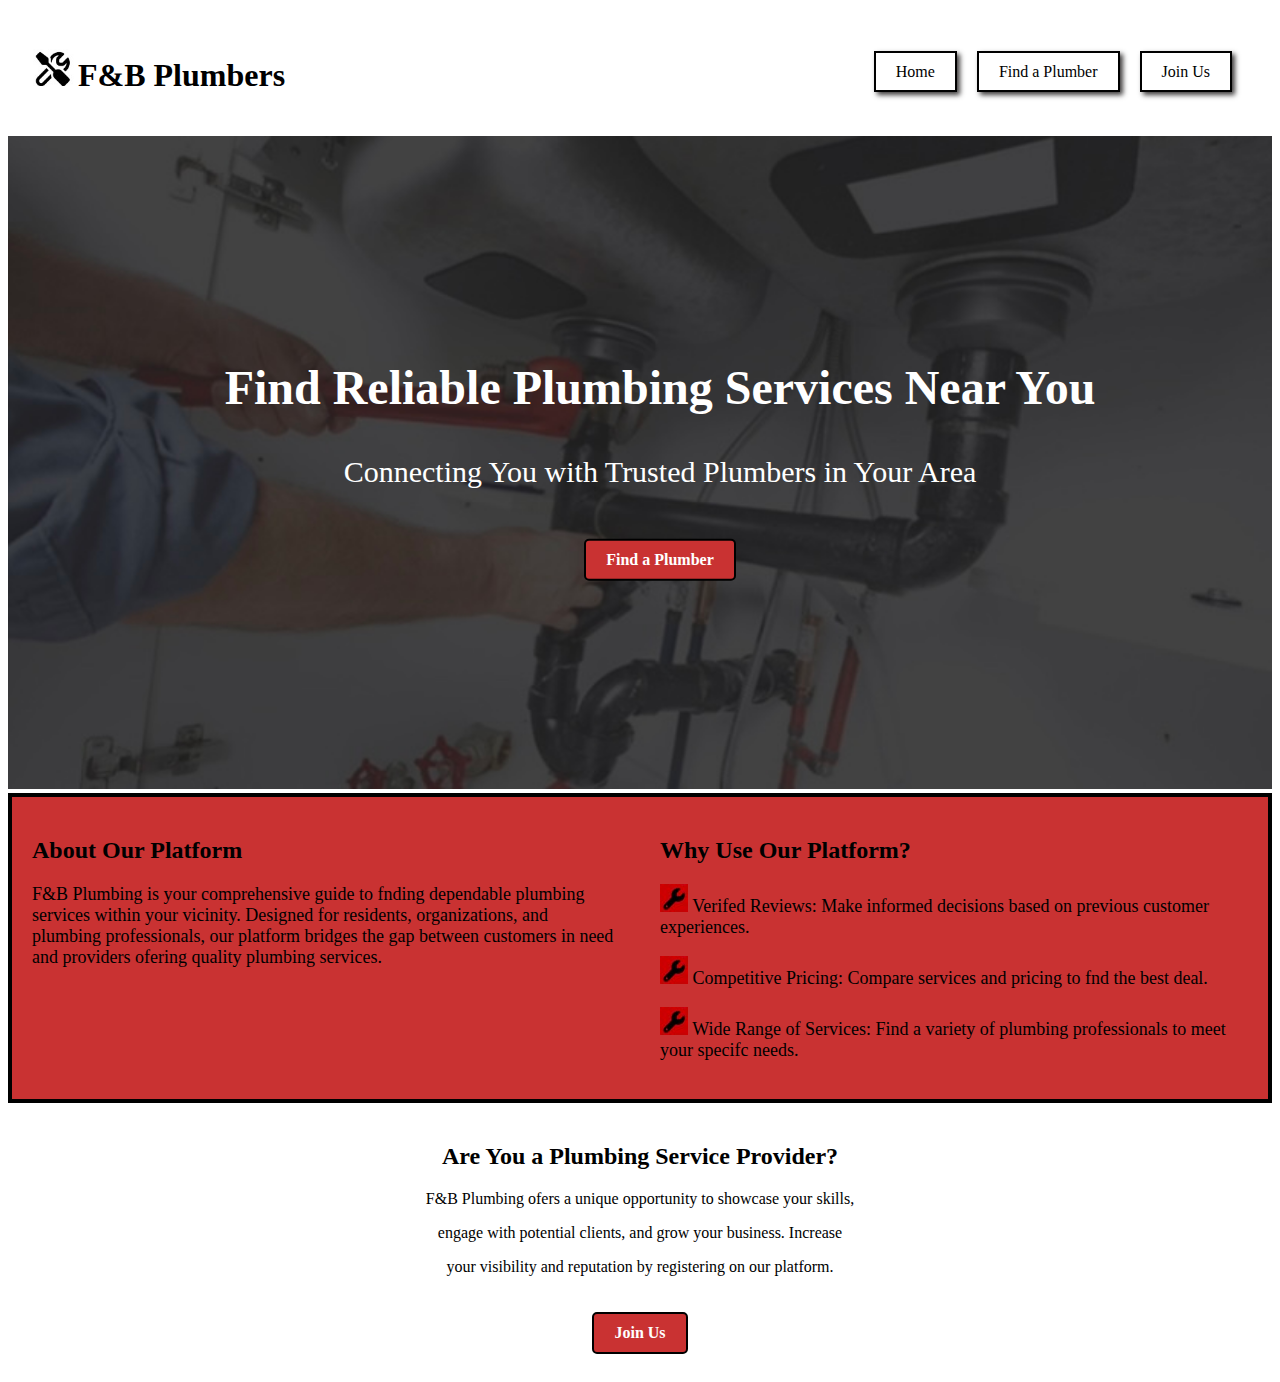
<file: index.html>
<!DOCTYPE html>
<html lang="en">
<head>
    <link rel="stylesheet" type="text/css" href="styles.css">
    <link rel="stylesheet" type="text/css" href="header.css">
</head>
<body>
    <header>
        <h1><img src="logo.jpg">F&B Plumbers</h1>
        <nav>
            <ul>
                <li><a href="index.html">Home</a></li>
                <li><a href="companiesPage.html">Find a Plumber</a></li>
                <li><a href="join.html">Join Us</a></li>
            </ul>
        </nav>
    </header>
    <main>
        <section>
            <div class="main_pg">
                <img src="pic_2.jpg">
                <div class="text">
                    <h2>Find Reliable Plumbing Services Near You</h2>
                    <p>Connecting You with Trusted Plumbers in Your Area</p>
                    <a href="companiesPage.html" class="main-pg-button">Find a Plumber</a>
                </div>
            </div>
        </section>
        <section>
            <section class="middle">
                <div class="column">
                    <h2>About Our Platform</h2>
                    <p> F&B Plumbing is your comprehensive guide to
                        fnding dependable plumbing services within
                        your vicinity. Designed for residents,
                        organizations, and plumbing professionals, our
                        platform bridges the gap between customers in
                        need and providers ofering quality plumbing
                        services.
                    </p>
                </div>
                <div class="column">
                    <h2> Why Use Our Platform?</h2>
                    <p><img src="bullet_point.jpg"> Verifed Reviews: Make informed decisions
                        based on previous customer experiences.
                    </p>    
                    <p><img src="bullet_point.jpg"> Competitive Pricing: Compare services and
                        pricing to fnd the best deal.
                    </p>    
                    <p><img src="bullet_point.jpg"> Wide Range of Services: Find a variety of
                        plumbing professionals to meet your
                        specifc needs.
                    </p>
                </div>
        </section>
        <section>
            <div class="bottom_main_pg">
                <div class="text3">
                    <h2>Are You a Plumbing Service Provider?</h2>
                    <p>F&B Plumbing ofers a unique opportunity to showcase your skills, </p>
                    <p>engage with potential clients, and grow your business. Increase</p>
                    <p>your visibility and reputation by registering on our platform.</p>
                    <a href="join.html" class="main-pg-button">Join Us</a>
                </div>
            </div>
        </section>
    </main>
</body>
</html>
</file>
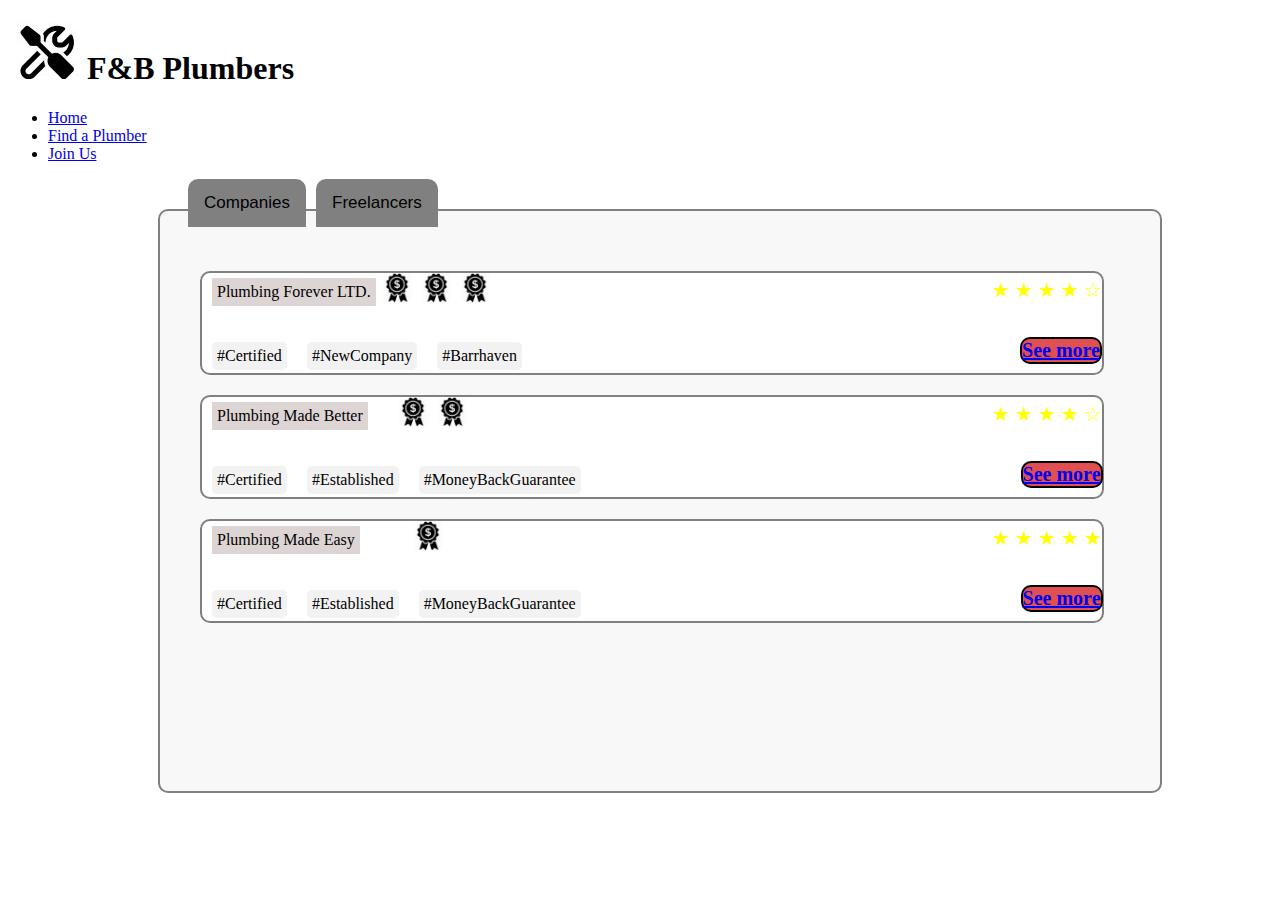
<file: companiesPage.html>
<!DOCTYPE html>
<html lang="en">
<head>
    <link rel="stylesheet" type="text/css" href="companiesPage.css">
    <link rel="stylesheet" type="text/css" href="freelancersPage.css">
</head>
<body>
    <header>
        <h1><img src="logo.jpg">F&B Plumbers</h1>
        <nav>
            <ul>
                <li><a href="index.html">Home</a></li>
                <li><a href="companiesPage.html">Find a Plumber</a></li>
                <li><a href="join.html">Join Us</a></li>
            </ul>
        </nav>
    </header>
    <div class="tab">
        <div class = "container">
            <a href="companiesPage.html">
                <button class="tablinks">Companies</button>
            </a>
            <a href="freelancersPage.html">
                <button class="tablinks">Freelancers</button>
            </a>
        </div>
    </div>
    <div class="infoContainer">
        <div class="companyContainer">
            <div class = "profile-header">
                <span class="company">Plumbing Forever LTD.
                </span>
                <span class="price-badge-container">
                    <img src="price-badge.png" class="price-badge">
                    <img src="price-badge.png" class="price-badge">
                    <img src="price-badge.png" class="price-badge">
                </span>
                <div class="profile-header-right">
                    <span class="stars">
                        ★ ★ ★ ★ ☆
                    </span>
                </div>
            </div>
            <div class = "profile-bottom">
                <div class="companyTags">
                        <span class="companyTag">#Certified</span>
                        <span class="companyTag">#NewCompany</span>
                        <span class="companyTag">#Barrhaven</span>
                </div>
                <div class="profile-header-right">
                    <span class="see-more-button-company">
                        <a href="Plumbing_Forever_LTD_profiles.html">See more</a>
                    </span>
                </div>
            </div>
        </div>
        <div class="companyContainer">
            <div class = "profile-header">
                <span class="company">Plumbing Made Better
                </span>
                <span class="price-badge-container">
                    <img src="price-badge.png" class="price-badge">
                    <img src="price-badge.png" class="price-badge">
                </span>
                <div class="profile-header-right">
                    <span class="stars">
                        ★ ★ ★ ★ ☆
                    </span>
                </div>
            </div>
            <div class = "profile-bottom">
                <div class="companyTags">
                        <span class="companyTag">#Certified</span>
                        <span class="companyTag">#Established</span>
                        <span class="companyTag">#MoneyBackGuarantee</span>
                        
                </div>
                <div class="profile-header-right">
                    <span class="see-more-button-company">
                        <a href="Plumbing_Made_Better.html">See more</a>
                    </span>
                </div>
            </div>
        </div>
        <div class="companyContainer">
            <div class = "profile-header">
                <span class="company">Plumbing Made Easy
                </span>
                <span class="price-badge-container">
                    <img src="price-badge.png" class="price-badge">
                </span>
                <div class="profile-header-right">
                    <span class="stars">
                        ★ ★ ★ ★ ★
                    </span>
                </div>
            </div>
            <div class = "profile-bottom">
                <div class="companyTags">
                        <span class="companyTag">#Certified</span>
                        <span class="companyTag">#Established</span>
                        <span class="companyTag">#MoneyBackGuarantee</span>
                        
                </div>
                <div class="profile-header-right">
                    <span class="see-more-button-company">
                        <a href="Plumbing_Made_Easy_LTD_profiles.html">See more</a>
                    </span>
                </div>
            </div>
        </div>
    </div>
    
</body>
</html>
</file>
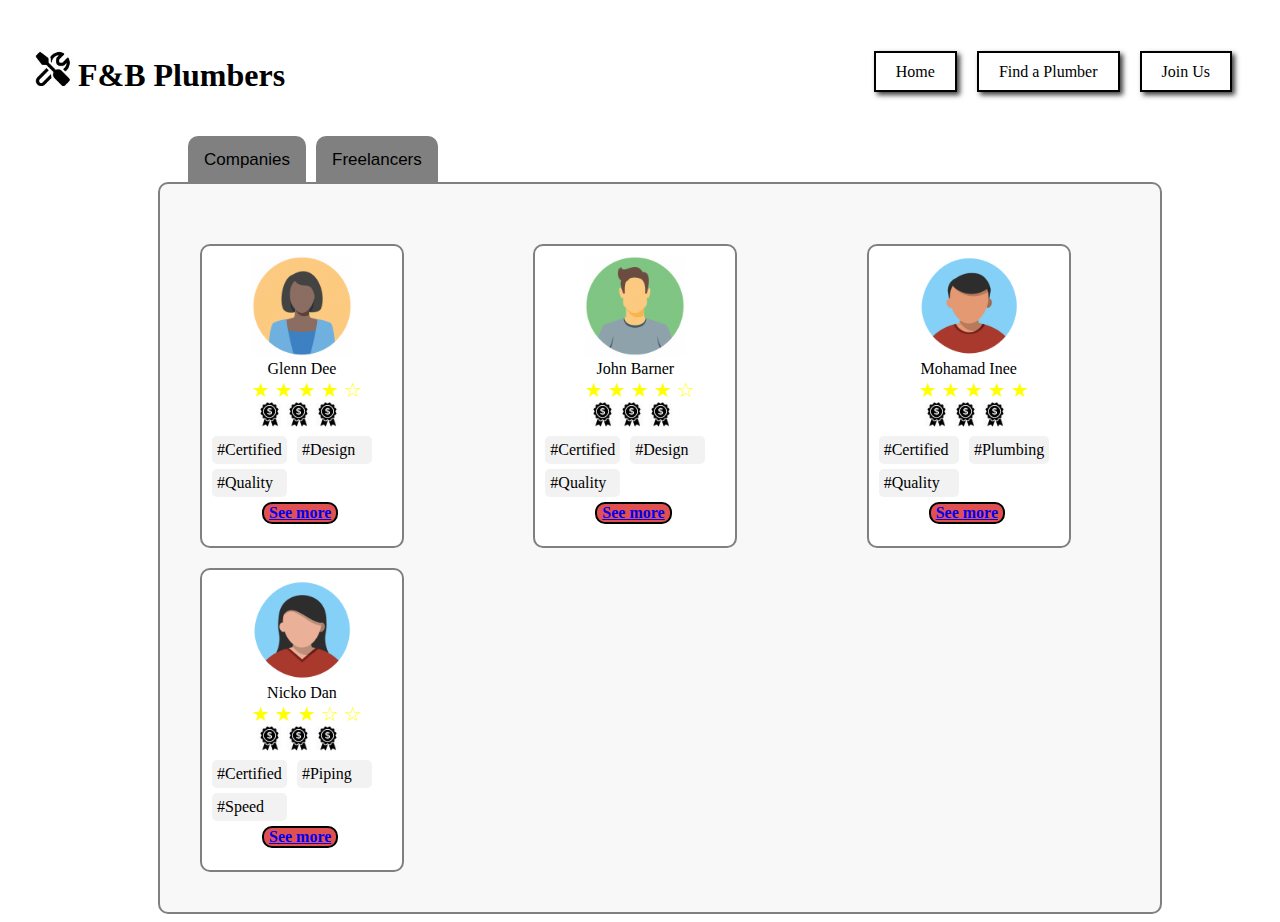
<file: freelancersPage.html>
<!DOCTYPE html>
<html lang="en">
<head>
    <link rel="stylesheet" type="text/css" href="companiesPage.css">
    <link rel="stylesheet" type="text/css" href="freelancersPage.css">
    <link rel="stylesheet" type="text/css" href="header.css">
</head>
<body>
    <header>
        <h1><img src="logo.jpg">F&B Plumbers</h1>
        <nav>
            <ul>
                <li><a href="index.html">Home</a></li>
                <li><a href="companiesPage.html">Find a Plumber</a></li>
                <li><a href="join.html">Join Us</a></li>
            </ul>
        </nav>
    </header>
    <div class="tab">
        <div class = "container">
            <a href="companiesPage.html">
                <button class="tablinks">Companies</button>
            </a>
            <a href="freelancersPage.html">
                <button class="tablinks">Freelancers</button>
            </a>
        </div>
    </div>
    <div class="infoContainer">
        <div class="freelance-grid">
            <div class="freelanceContainer">
                <div class = "profile-pic-contatiner">
                    <img src="female-person-image.png" class="profile-pic">
                </div>
                <div class= "profile-name">Glenn Dee</div>
                <span class="stars">
                    ★ ★ ★ ★ ☆
                </span>
                <div class="price-badge-container-freelancer">
                    <img src="price-badge.png" class="price-badge-freelancer">
                    <img src="price-badge.png" class="price-badge-freelancer">
                    <img src="price-badge.png" class="price-badge-freelancer">
                </div>
                <div class="tags">
                    <div class = "tags-grid">
                        <span class="tag">#Certified</span>
                        <span class="tag">#Design</span>
                        <span class="tag">#Quality</span>
                    </div>
                </div>
                <div class = "see-more-button"><a href="Glenn-Dee-Freelancer-Profile.html">See more</a></div>
            </div>
            <div class="freelanceContainer">
                <div class = "profile-pic-contatiner">
                    <img src="male-person-image.png" class="profile-pic">
                </div>
                <div class= "profile-name">John Barner</div>
                <span class="stars">
                    ★ ★ ★ ★ ☆
                </span>
                <div class="price-badge-container-freelancer">
                    <img src="price-badge.png" class="price-badge-freelancer">
                    <img src="price-badge.png" class="price-badge-freelancer">
                    <img src="price-badge.png" class="price-badge-freelancer">
                </div>
                <div class="tags">
                    <div class = "tags-grid">
                        <span class="tag">#Certified</span>
                        <span class="tag">#Design</span>
                        <span class="tag">#Quality</span>
                    </div>
                </div>
                <div class = "see-more-button"><a href="John-Barner-Freelancer-Profile.html">See more</a></div>
            </div>
            <div class="freelanceContainer">
                <div class = "profile-pic-contatiner">
                    <img src="male-person-image-2.png" class="profile-pic">
                </div>
                <div class= "profile-name">Mohamad Inee</div>
                <span class="stars">
                    ★ ★ ★ ★ ★
                </span>
                <div class="price-badge-container-freelancer">
                    <img src="price-badge.png" class="price-badge-freelancer">
                    <img src="price-badge.png" class="price-badge-freelancer">
                    <img src="price-badge.png" class="price-badge-freelancer">
                </div>
                <div class="tags">
                    <div class = "tags-grid">
                        <span class="tag">#Certified</span>
                        <span class="tag">#Plumbing</span>
                        <span class="tag">#Quality</span>
                    </div>
                </div>
                <div class = "see-more-button"><a href="Mohamad-Inee-Freelancer-Profile.html">See more</a></div>
            </div>
            <div class="freelanceContainer">
                <div class = "profile-pic-contatiner">
                    <img src="female-person-image2.png" class="profile-pic">
                </div>
                <div class= "profile-name">Nicko Dan</div>
                <span class="stars">
                    ★ ★ ★ ☆ ☆
                </span>
                <div class="price-badge-container-freelancer">
                    <img src="price-badge.png" class="price-badge-freelancer">
                    <img src="price-badge.png" class="price-badge-freelancer">
                    <img src="price-badge.png" class="price-badge-freelancer">
                </div>
                <div class="tags">
                    <div class = "tags-grid">
                        <span class="tag">#Certified</span>
                        <span class="tag">#Piping</span>
                        <span class="tag">#Speed</span>
                    </div>
                </div>
                <div class = "see-more-button"><a href="Nicko-Dan-Freelancer-Profile.html">See more</a></div>
            </div>
        </div>
    </div>
</body>
</html>
</file>
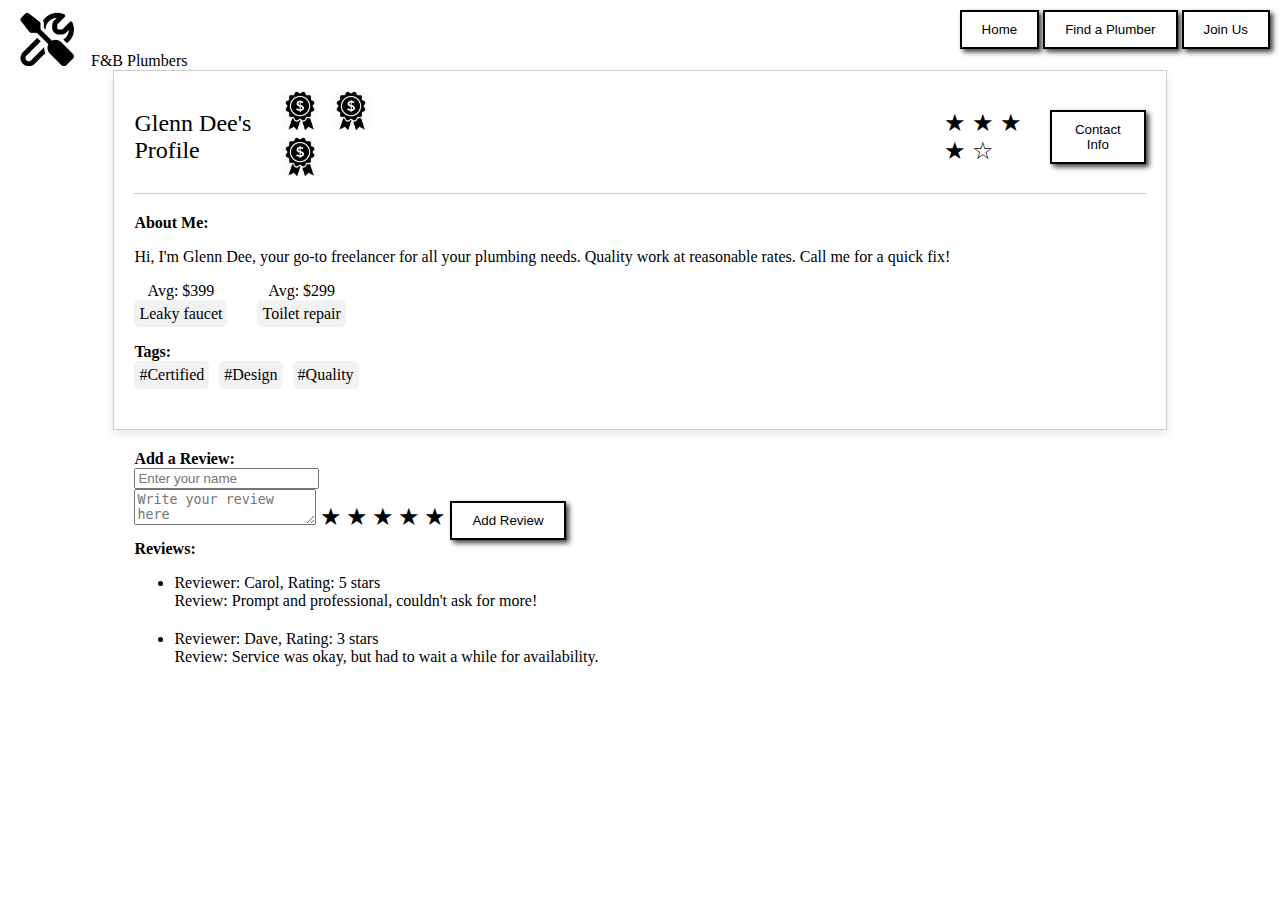
<file: Glenn-Dee-Freelancer-Profile.html>
<!DOCTYPE html>
<html>
<head>
  <title>Glenn Dee's Profile</title>
  <link rel="stylesheet" type="text/css" href="styles-Freelancer-Profiles.css">
</head>
<body>

  <div class="header">
    <img src="logo.jpg" alt="F&B Plumbers Logo" class="logo">
    <span class="header-title">F&B Plumbers</span>
    <div class="top-right-buttons">
      <a href="index.html"><button class="button-style">Home</button></a>
      <a href="companiesPage.html"><button class="button-style">Find a Plumber</button></a>
      <a href="join.html"><button class="button-style">Join Us</button></a>
    </div>
  </div>


  <div class="profile-container">
    <div class="profile-header">
      <span class="profile-name">Glenn Dee's Profile</span>
      <span class="price-badge-container">
        <img src="price-badge.png" class="price-badge">
        <img src="price-badge.png" class="price-badge">
        <img src="price-badge.png" class="price-badge">
      </span>
      <div class="profile-header-right">
        <span class="stars">
          ★ ★ ★ ★ ☆
        </span>
        <button onclick="showContactInfo()" class="button-style">Contact Info</button>
      </div>
    </div>


    <div class="info-section">
      <div class="label">About Me:</div>
      <p>Hi, I'm Glenn Dee, your go-to freelancer for all your plumbing needs. Quality work at reasonable rates. Call me for a quick fix!</p>
      <div class="tags">
        <div class="services">
          <span class="price">Avg: $399</span>
          <span class="tag">Leaky faucet</span>
        </div>
        <div class="services">
          <span class="price">Avg: $299</span>
          <span class="tag">Toilet repair</span>
        </div>
      </div>
    </div>

    <div class="info-section">
      <div class="label">Tags:</div>
      <div class="tags">
        <span class="tag">#Certified</span>
        <span class="tag">#Design</span>
        <span class="tag">#Quality</span>
      </div>
    </div>
  </div>


  <div class="review-section">
    <div class="label">Add a Review:</div>
    <input type="text" id="reviewerName" placeholder="Enter your name"><br>
    <textarea id="newReview" placeholder="Write your review here"></textarea>
    <div class="stars">
      <span class="ratingStar" onclick="rate(1)">★</span>
      <span class="ratingStar" onclick="rate(2)">★</span>
      <span class="ratingStar" onclick="rate(3)">★</span>
      <span class="ratingStar" onclick="rate(4)">★</span>
      <span class="ratingStar" onclick="rate(5)">★</span>
    </div>
    <button onclick="addReview()" class="button-style">Add Review</button>


    <div class="label">Reviews:</div>
    <ul id="reviewList">
      <li>Reviewer: Carol, Rating: 5 stars<br>Review: Prompt and professional, couldn't ask for more!</li>
      <li>Reviewer: Dave, Rating: 3 stars<br>Review: Service was okay, but had to wait a while for availability.</li>
    </ul>
  </div>
  
  
  <div id="contactInfoPopup" class="popup">
    <div class="popup-content">
      <span class="close-popup" onclick="closeContactInfo()">&times;</span>
      <p>Phone: (666)-666-6666</p>
      <p>Email: glenn.dee@gmail.com</p>
    </div>
  </div>


  <script src="script-Freelancer-Profiles.js"></script>
</body>
</html>
</file>
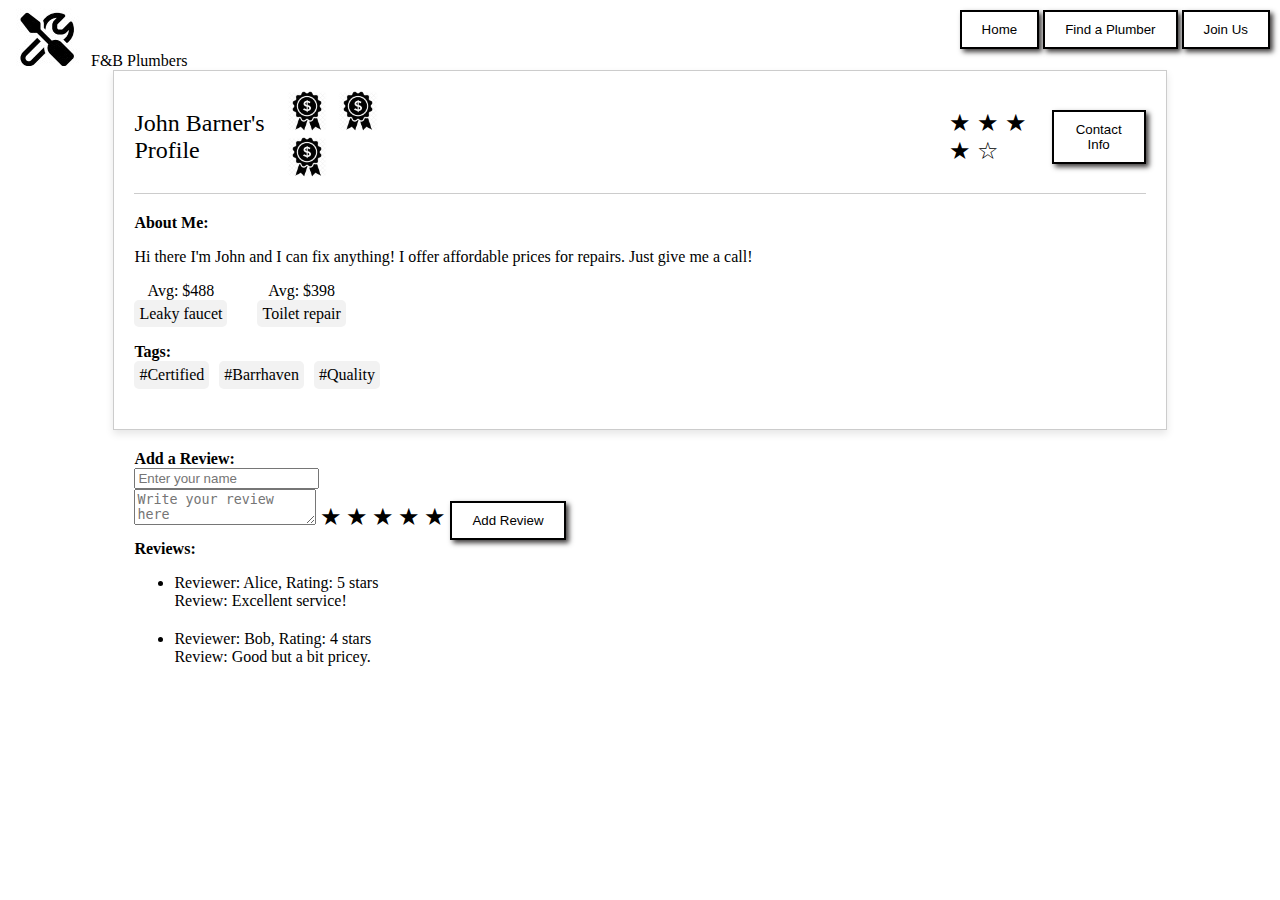
<file: John-Barner-Freelancer-Profile.html>
<!DOCTYPE html>
<html>
<head>
  <title>John Barner's Profile</title>
  <link rel="stylesheet" type="text/css" href="styles-Freelancer-Profiles.css">
  <link rel="stylesheet" type="text/css" href="header.css">
</head>
<body>

  <div class="header">
    <img src="logo.jpg" alt="F&B Plumbers Logo" class="logo">
    <span class="header-title">F&B Plumbers</span>
    <div class="top-right-buttons">
      <a href="index.html"><button class="button-style">Home</button></a>
      <a href="companiesPage.html"><button class="button-style">Find a Plumber</button></a>
      <a href="join.html"><button class="button-style">Join Us</button></a>
    </div>
  </div>


  <div class="profile-container">
    <div class="profile-header">
      <span class="profile-name">John Barner's Profile</span>
      <span class="price-badge-container">
        <img src="price-badge.png" class="price-badge">
        <img src="price-badge.png" class="price-badge">
        <img src="price-badge.png" class="price-badge">
      </span>
      <div class="profile-header-right">
        <span class="headerStars">
          ★ ★ ★ ★ ☆
        </span>
        <button onclick="showContactInfo()" class="button-style">Contact Info</button>
      </div>
    </div>


    <div class="info-section">
      <div class="label">About Me:</div>
      <p>Hi there I'm John and I can fix anything! I offer affordable prices for repairs. Just give me a call!</p>
      <div class="tags">
        <div class="services">
          <span class="price">Avg: $488</span>
          <span class="tag">Leaky faucet</span>
        </div>
        <div class="services">
          <span class="price">Avg: $398</span>
          <span class="tag">Toilet repair</span>
        </div>
      </div>
    </div>

    <div class="info-section">
      <div class="label">Tags:</div>
      <div class="tags">
        <span class="tag">#Certified</span>
        <span class="tag">#Barrhaven</span>
        <span class="tag">#Quality</span>
      </div>
    </div>
  </div>


  <div class="review-section">
    <div class="label">Add a Review:</div>
    <input type="text" id="reviewerName" placeholder="Enter your name"><br>
    <textarea id="newReview" placeholder="Write your review here"></textarea>
    <div class="stars">
      <span class="ratingStar" onclick="rate(1)">★</span>
      <span class="ratingStar" onclick="rate(2)">★</span>
      <span class="ratingStar" onclick="rate(3)">★</span>
      <span class="ratingStar" onclick="rate(4)">★</span>
      <span class="ratingStar" onclick="rate(5)">★</span>
    </div>
    <button onclick="addReview()" class="button-style">Add Review</button>


    <div class="label">Reviews:</div>
    <ul id="reviewList">
      <li>Reviewer: Alice, Rating: 5 stars<br>Review: Excellent service!</li>
      <li>Reviewer: Bob, Rating: 4 stars<br>Review: Good but a bit pricey.</li>
    </ul>
  </div>
  
  
  <div id="contactInfoPopup" class="popup">
    <div class="popup-content">
      <span class="close-popup" onclick="closeContactInfo()">&times;</span>
      <p>Phone: (555)-555-5555</p>
      <p>Email: john.barner@gmail.com</p>
    </div>
  </div>


  <script src="script-Freelancer-Profiles.js"></script>
</body>
</html>
</file>
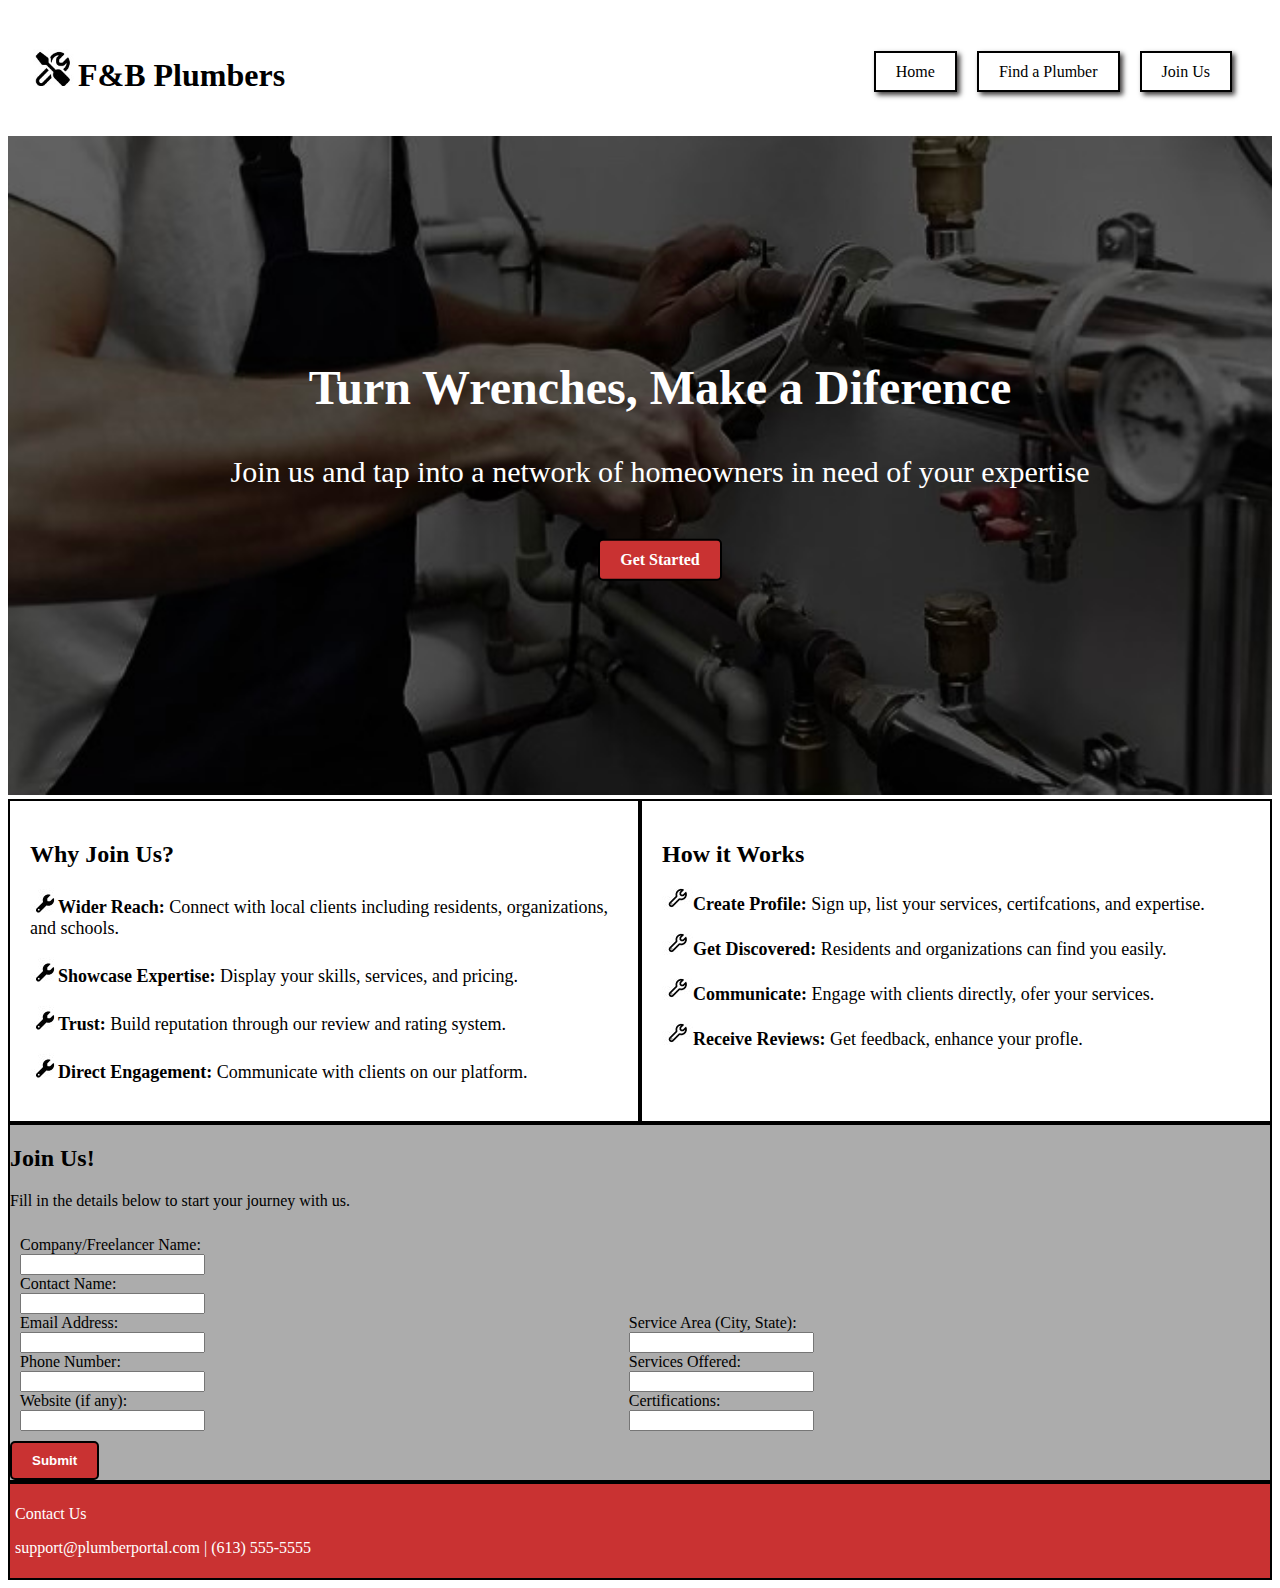
<file: join.html>
<!DOCTYPE html>
<html lang="en">
<head>
    <link rel="stylesheet" type="text/css" href="styles.css">
    <link rel="stylesheet" type="text/css" href="header.css">
</head>
<body>
    <header>
        <h1><img src="logo.jpg">F&B Plumbers</h1>
        <nav>
            <ul>
                <li><a href="index.html">Home</a></li>
                <li><a href="companiesPage.html">Find a Plumber</a></li>
                <li><a href="join.html">Join Us</a></li>
            </ul>
        </nav>
    </header>
    <main>
        <section>
            <div class="main_pg">
                <img src="pic_1.jpg">
                <div class="text">
                    <h2>Turn Wrenches, Make a Diference</h2>
                    <p>Join us and tap into a network of homeowners in need of your expertise</p>
                    <a class="join-pg-button" onclick="scrollToBottom()">Get Started</a>
                </div>
            </div>
        </section>
        <section>
            <section class="middle2">
                <div class="column2">
                    <h2>Why Join Us?</h2>
                    <p><img src="bullet_point2.jpg"><b>Wider Reach:</b>
                        Connect with local clients including residents, organizations, and schools.
                    </p>
                    <p><img src="bullet_point2.jpg"><b>Showcase Expertise:</b>
                        Display your skills, services, and pricing.
                    </p>
                    <p><img src="bullet_point2.jpg"><b>Trust:</b>
                        Build reputation through our review and rating system.
                    </p>
                    <p><img src="bullet_point2.jpg"><b>Direct Engagement:</b>
                        Communicate with clients on our platform.
                    </p>
                </div>
                <div class="column2">
                    <h2>How it Works</h2>
                    <p><img src="bullet_point3.jpg"><b>Create Profile:</b> 
                        Sign up, list your services, certifcations, and expertise.                        
                    </p>    
                    <p><img src="bullet_point3.jpg"><b>Get Discovered:</b>
                        Residents and organizations can find you easily.
                    </p>    
                    <p><img src="bullet_point3.jpg"><b>Communicate:</b>
                        Engage with clients directly, ofer your services.
                    </p>
                    <p><img src="bullet_point3.jpg"><b>Receive Reviews:</b>
                        Get feedback, enhance your profle.
                    </p>
                </div>
        </section>
        <section>
            <div class="bottom">
                <h2>Join Us!</h2>
                <p>Fill in the details below to start your journey with us.</p>
                <form>
                    <div class="column3">
                        <label for="companyName">Company/Freelancer Name:</label>
                        <input type="text" id="companyName" name="companyName">
            
                        <label for="contactName">Contact Name:</label>
                        <input type="text" id="contactName" name="contactName">
            
                        <label for="email">Email Address:</label>
                        <input type="text" id="email" name="email">
            
                        <label for="phone">Phone Number:</label>
                        <input type="text" id="phone" name="phone">
            
                        <label for="website">Website (if any):</label>
                        <input type="text" id="website" name="website">
                    </div>
                    <div class="column3">
                        <label for="serviceArea">Service Area (City, State):</label>
                        <input type="text" id="serviceArea" name="serviceArea">
            
                        <label for="servicesOffered">Services Offered:</label>
                        <input type="text" id="servicesOffered" name="servicesOffered"></input>
            
                        <label for="certifications">Certifications:</label>
                        <input type="text" id="certifications" name="certifications">
                    </div>
                    <button onclick="showjoinUsPopup()" class="submit-button">Submit</button>
                </form>
            </div>
        </section>
    </main>
    <footer>
        <p>Contact Us</p>
        <p>support@plumberportal.com | (613) 555-5555</p>
    </footer>

    <div id="joinUsPopup" class="popup">
        <div class="popup-content">
          <span class="close-popup" onclick="closejoinUsPopup()">&times;</span>
          <p>Thank you for joining us! We will get back to you shortly.</p>
        </div>
    </div>
    
    <script src="script-join.js"></script>
</body>
</html>
</file>
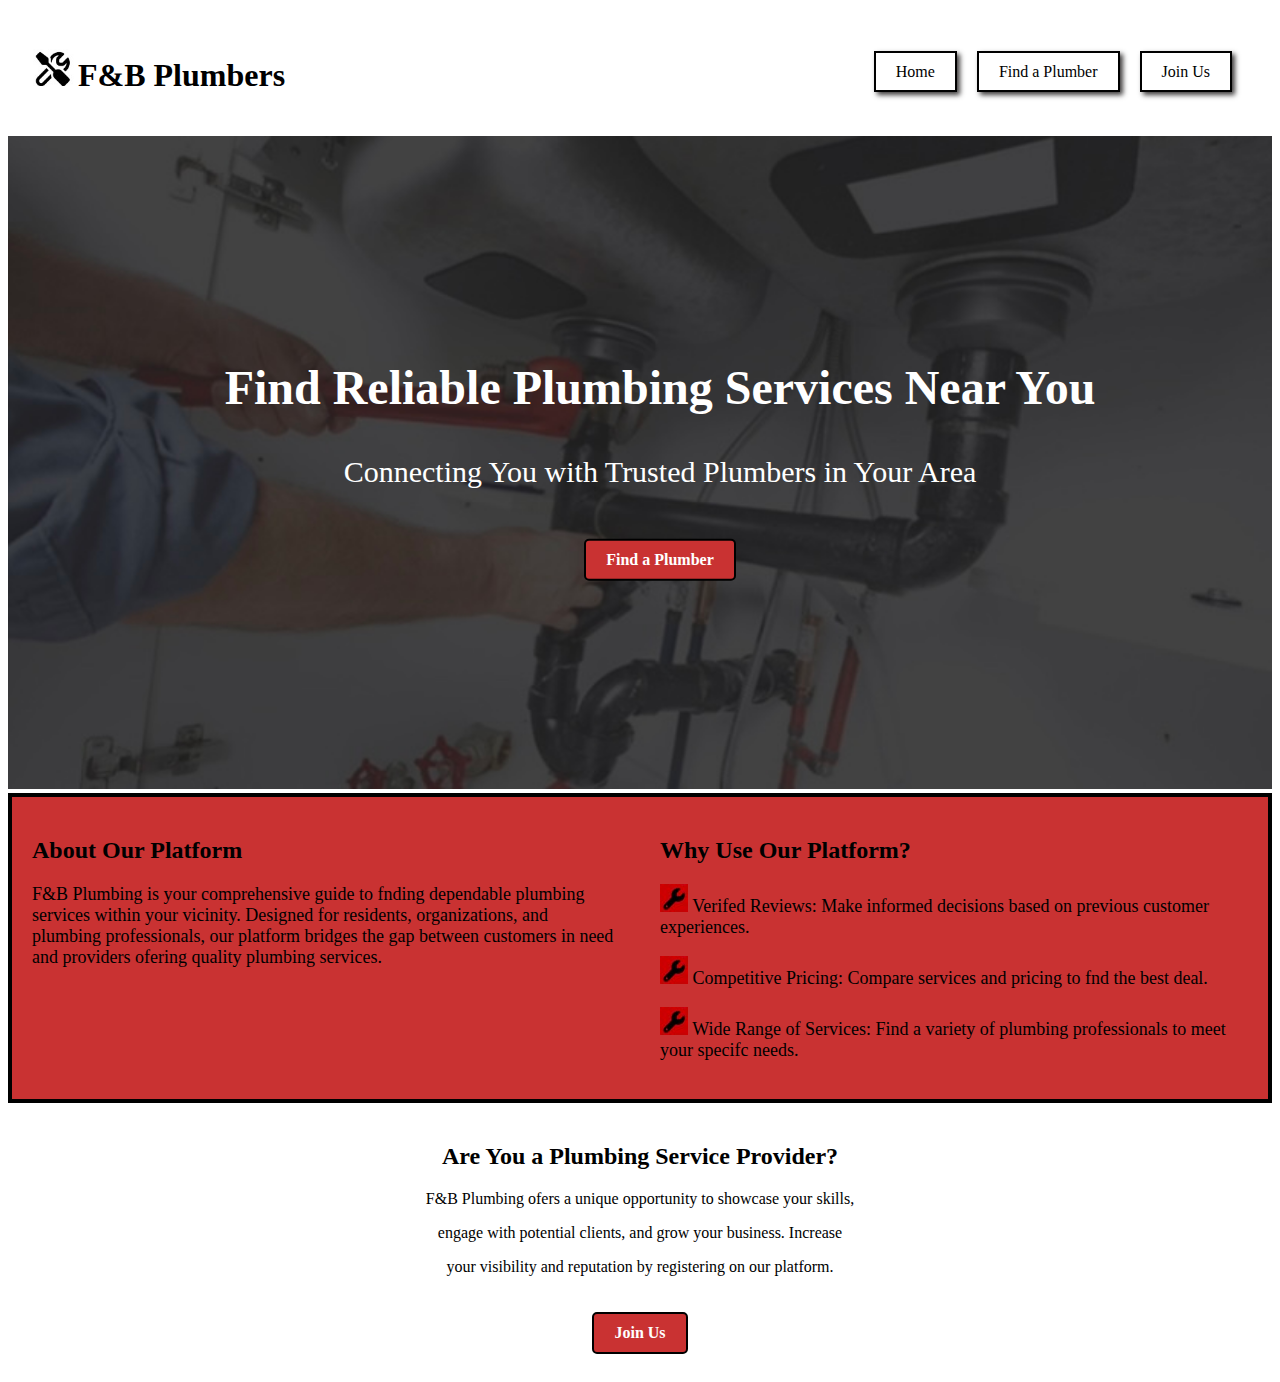
<file: main_page.html>
<!DOCTYPE html>
<html lang="en">
<head>
    <link rel="stylesheet" type="text/css" href="styles.css">
</head>
<body>
    <header>
        <h1><img src="logo.jpg">F&B Plumbers</h1>
        <nav>
            <ul>
                <li><a href="#">Home</a></li>
                <li><a href="#">Find a Plumber</a></li>
                <li><a href="join.html">Join Us</a></li>
            </ul>
        </nav>
    </header>
    <main>
        <section>
            <div class="main_pg">
                <img src="pic_2.jpg">
                <div class="text">
                    <h2>Find Reliable Plumbing Services Near You</h2>
                    <p>Connecting You with Trusted Plumbers in Your Area</p>
                    <a href="#" class="main-pg-button">Find a Plumber</a>
                </div>
            </div>
        </section>
        <section>
            <section class="middle">
                <div class="column">
                    <h2>About Our Platform</h2>
                    <p> F&B Plumbing is your comprehensive guide to
                        fnding dependable plumbing services within
                        your vicinity. Designed for residents,
                        organizations, and plumbing professionals, our
                        platform bridges the gap between customers in
                        need and providers ofering quality plumbing
                        services.
                    </p>
                </div>
                <div class="column">
                    <h2> Why Use Our Platform?</h2>
                    <p><img src="bullet_point.jpg"> Verifed Reviews: Make informed decisions
                        based on previous customer experiences.
                    </p>    
                    <p><img src="bullet_point.jpg"> Competitive Pricing: Compare services and
                        pricing to fnd the best deal.
                    </p>    
                    <p><img src="bullet_point.jpg"> Wide Range of Services: Find a variety of
                        plumbing professionals to meet your
                        specifc needs.
                    </p>
                </div>
        </section>
        <section>
            <div class="bottom_main_pg">
                <div class="text3">
                    <h2>Are You a Plumbing Service Provider?</h2>
                    <p>F&B Plumbing ofers a unique opportunity to showcase your skills, </p>
                    <p>engage with potential clients, and grow your business. Increase</p>
                    <p>your visibility and reputation by registering on our platform.</p>
                    <a href="join.html" class="main-pg-button">Join Us</a>
                </div>
            </div>
        </section>
    </main>
</body>
</html>
</file>
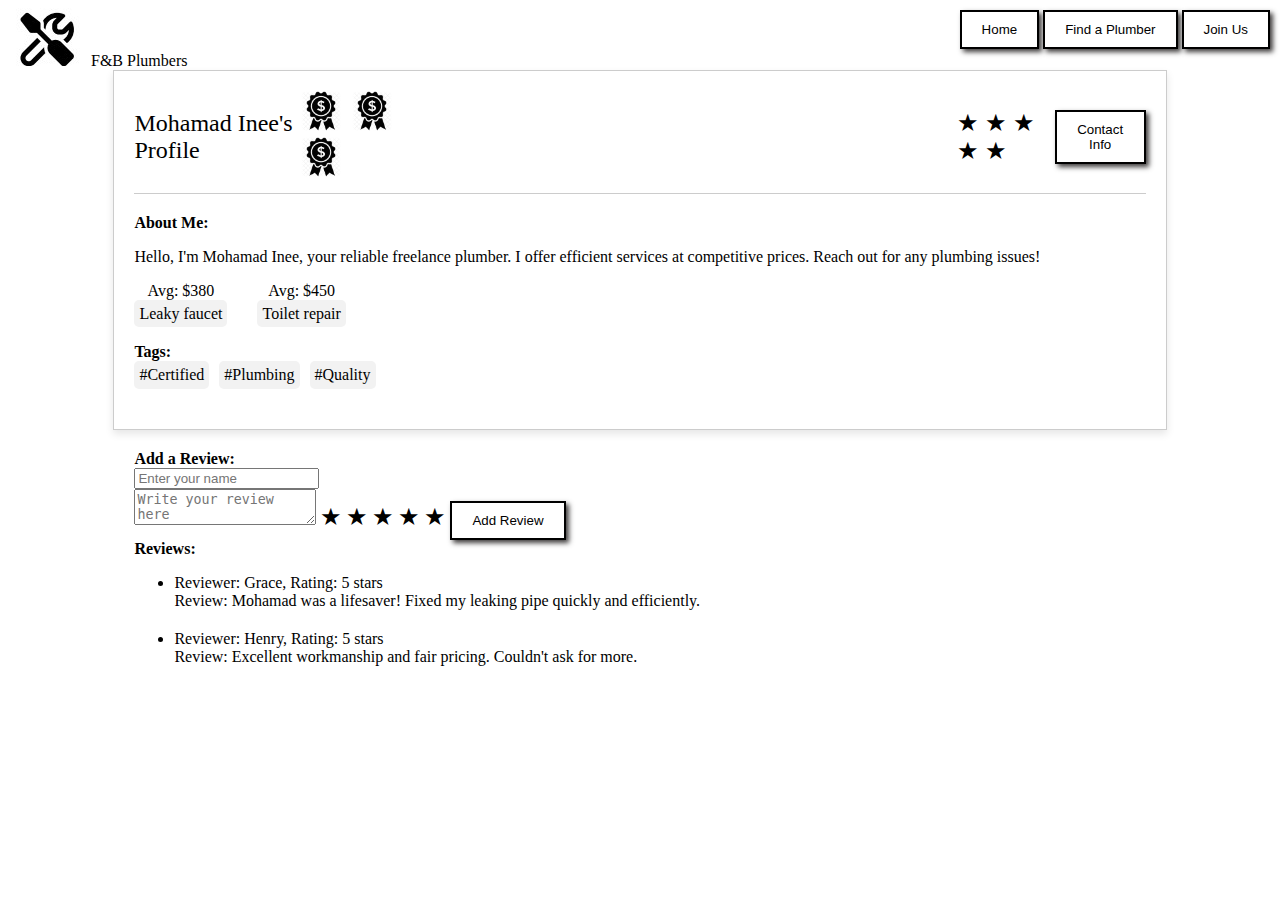
<file: Mohamad-Inee-Freelancer-Profile.html>
<!DOCTYPE html>
<html>
<head>
  <title>Mohamad Inee's Profile</title>
  <link rel="stylesheet" type="text/css" href="styles-Freelancer-Profiles.css">
</head>
<body>

  <div class="header">
    <img src="logo.jpg" alt="F&B Plumbers Logo" class="logo">
    <span class="header-title">F&B Plumbers</span>
    <div class="top-right-buttons">
      <a href="index.html"><button class="button-style">Home</button></a>
      <a href="companiesPage.html"><button class="button-style">Find a Plumber</button></a>
      <a href="join.html"><button class="button-style">Join Us</button></a>
    </div>
  </div>


  <div class="profile-container">
    <div class="profile-header">
      <span class="profile-name">Mohamad Inee's Profile</span>
      <span class="price-badge-container">
        <img src="price-badge.png" class="price-badge">
        <img src="price-badge.png" class="price-badge">
        <img src="price-badge.png" class="price-badge">
      </span>
      <div class="profile-header-right">
        <span class="stars">
          ★ ★ ★ ★ ★
        </span>
        <button onclick="showContactInfo()" class="button-style">Contact Info</button>
      </div>
    </div>


    <div class="info-section">
      <div class="label">About Me:</div>
      <p>Hello, I'm Mohamad Inee, your reliable freelance plumber. I offer efficient services at competitive prices. Reach out for any plumbing issues!</p>
      <div class="tags">
        <div class="services">
          <span class="price">Avg: $380</span>
          <span class="tag">Leaky faucet</span>
        </div>
        <div class="services">
          <span class="price">Avg: $450</span>
          <span class="tag">Toilet repair</span>
        </div>
      </div>
    </div>

    <div class="info-section">
      <div class="label">Tags:</div>
      <div class="tags">
        <span class="tag">#Certified</span>
        <span class="tag">#Plumbing</span>
        <span class="tag">#Quality</span>
      </div>
    </div>
  </div>


  <div class="review-section">
    <div class="label">Add a Review:</div>
    <input type="text" id="reviewerName" placeholder="Enter your name"><br>
    <textarea id="newReview" placeholder="Write your review here"></textarea>
    <div class="stars">
      <span class="ratingStar" onclick="rate(1)">★</span>
      <span class="ratingStar" onclick="rate(2)">★</span>
      <span class="ratingStar" onclick="rate(3)">★</span>
      <span class="ratingStar" onclick="rate(4)">★</span>
      <span class="ratingStar" onclick="rate(5)">★</span>
    </div>
    <button onclick="addReview()" class="button-style">Add Review</button>


    <div class="label">Reviews:</div>
    <ul id="reviewList">
      <li>Reviewer: Grace, Rating: 5 stars<br>Review: Mohamad was a lifesaver! Fixed my leaking pipe quickly and efficiently.</li>
      <li>Reviewer: Henry, Rating: 5 stars<br>Review: Excellent workmanship and fair pricing. Couldn't ask for more.</li>
    </ul>
  </div>
  
  
  <div id="contactInfoPopup" class="popup">
    <div class="popup-content">
      <span class="close-popup" onclick="closeContactInfo()">&times;</span>
      <p>Phone: (888)-888-8888</p>
      <p>Email: mohamad.inee@gmail.com</p>
    </div>
  </div>


  <script src="script-Freelancer-Profiles.js"></script>
</body>
</html>
</file>
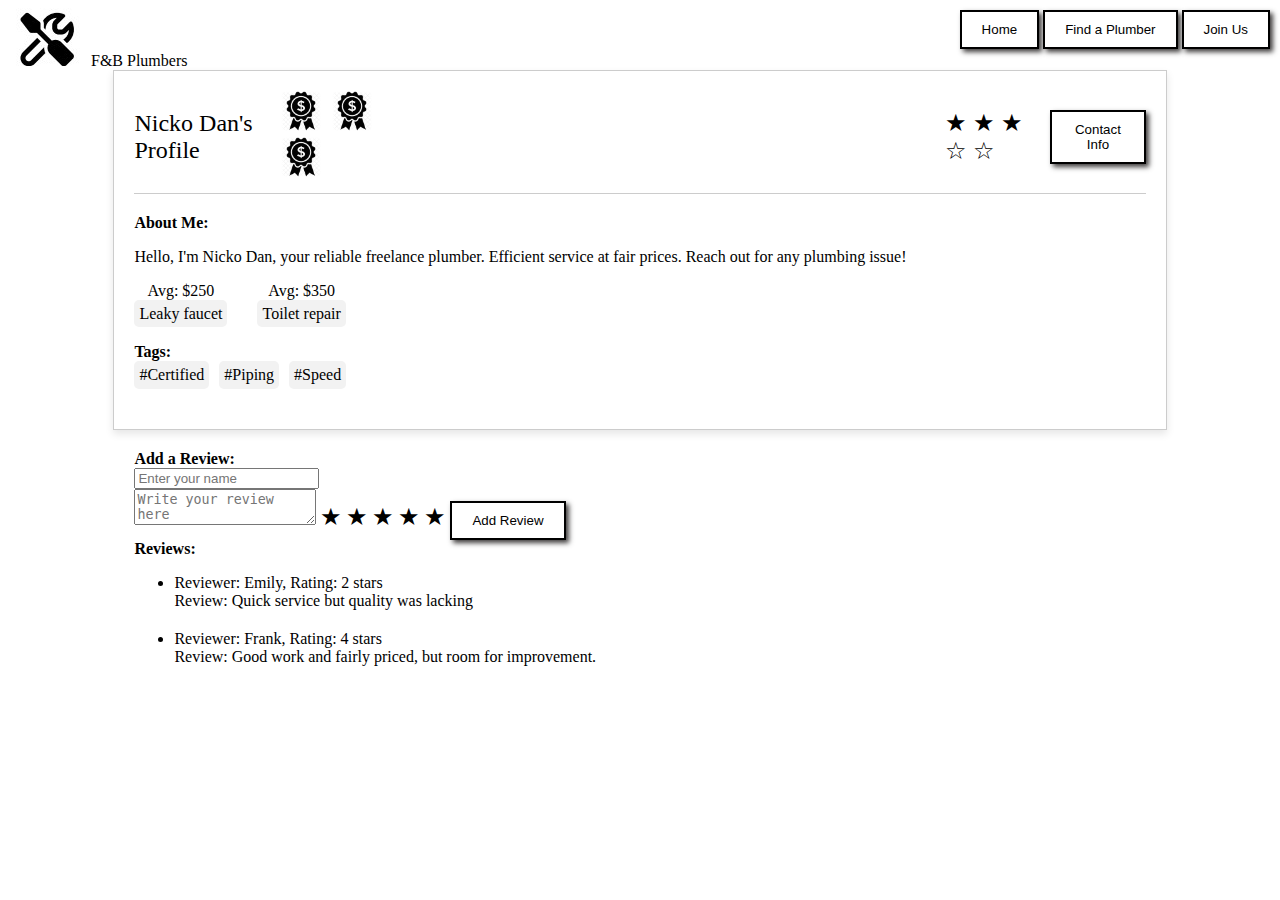
<file: Nicko-Dan-Freelancer-Profile.html>
<!DOCTYPE html>
<html>
<head>
  <title>Nicko Dan's Profile</title>
  <link rel="stylesheet" type="text/css" href="styles-Freelancer-Profiles.css">
</head>
<body>

  <div class="header">
    <img src="logo.jpg" alt="F&B Plumbers Logo" class="logo">
    <span class="header-title">F&B Plumbers</span>
    <div class="top-right-buttons">
      <a href="index.html"><button class="button-style">Home</button></a>
      <a href="companiesPage.html"><button class="button-style">Find a Plumber</button></a>
      <a href="join.html"><button class="button-style">Join Us</button></a>
    </div>
  </div>


  <div class="profile-container">
    <div class="profile-header">
      <span class="profile-name">Nicko Dan's Profile</span>
      <span class="price-badge-container">
        <img src="price-badge.png" class="price-badge">
        <img src="price-badge.png" class="price-badge">
        <img src="price-badge.png" class="price-badge">
      </span>
      <div class="profile-header-right">
        <span class="stars">
          ★ ★ ★ ☆ ☆
        </span>
        <button onclick="showContactInfo()" class="button-style">Contact Info</button>
      </div>
    </div>


    <div class="info-section">
      <div class="label">About Me:</div>
      <p>Hello, I'm Nicko Dan, your reliable freelance plumber. Efficient service at fair prices. Reach out for any plumbing issue!</p>
      <div class="tags">
        <div class="services">
          <span class="price">Avg: $250</span>
          <span class="tag">Leaky faucet</span>
        </div>
        <div class="services">
          <span class="price">Avg: $350</span>
          <span class="tag">Toilet repair</span>
        </div>
      </div>
    </div>

    <div class="info-section">
      <div class="label">Tags:</div>
      <div class="tags">
        <span class="tag">#Certified</span>
        <span class="tag">#Piping</span>
        <span class="tag">#Speed</span>
      </div>
    </div>
  </div>


  <div class="review-section">
    <div class="label">Add a Review:</div>
    <input type="text" id="reviewerName" placeholder="Enter your name"><br>
    <textarea id="newReview" placeholder="Write your review here"></textarea>
    <div class="stars">
      <span class="ratingStar" onclick="rate(1)">★</span>
      <span class="ratingStar" onclick="rate(2)">★</span>
      <span class="ratingStar" onclick="rate(3)">★</span>
      <span class="ratingStar" onclick="rate(4)">★</span>
      <span class="ratingStar" onclick="rate(5)">★</span>
    </div>
    <button onclick="addReview()" class="button-style">Add Review</button>


    <div class="label">Reviews:</div>
    <ul id="reviewList">
      <li>Reviewer: Emily, Rating: 2 stars<br>Review: Quick service but quality was lacking</li>
      <li>Reviewer: Frank, Rating: 4 stars<br>Review: Good work and fairly priced, but room for improvement.</li>
    </ul>
  </div>
  
  
  <div id="contactInfoPopup" class="popup">
    <div class="popup-content">
      <span class="close-popup" onclick="closeContactInfo()">&times;</span>
      <p>Phone: (777)-777-7777</p>
      <p>Email: nicko.dan@gmail.com</p>
    </div>
  </div>


  <script src="script-Freelancer-Profiles.js"></script>
</body>
</html>
</file>
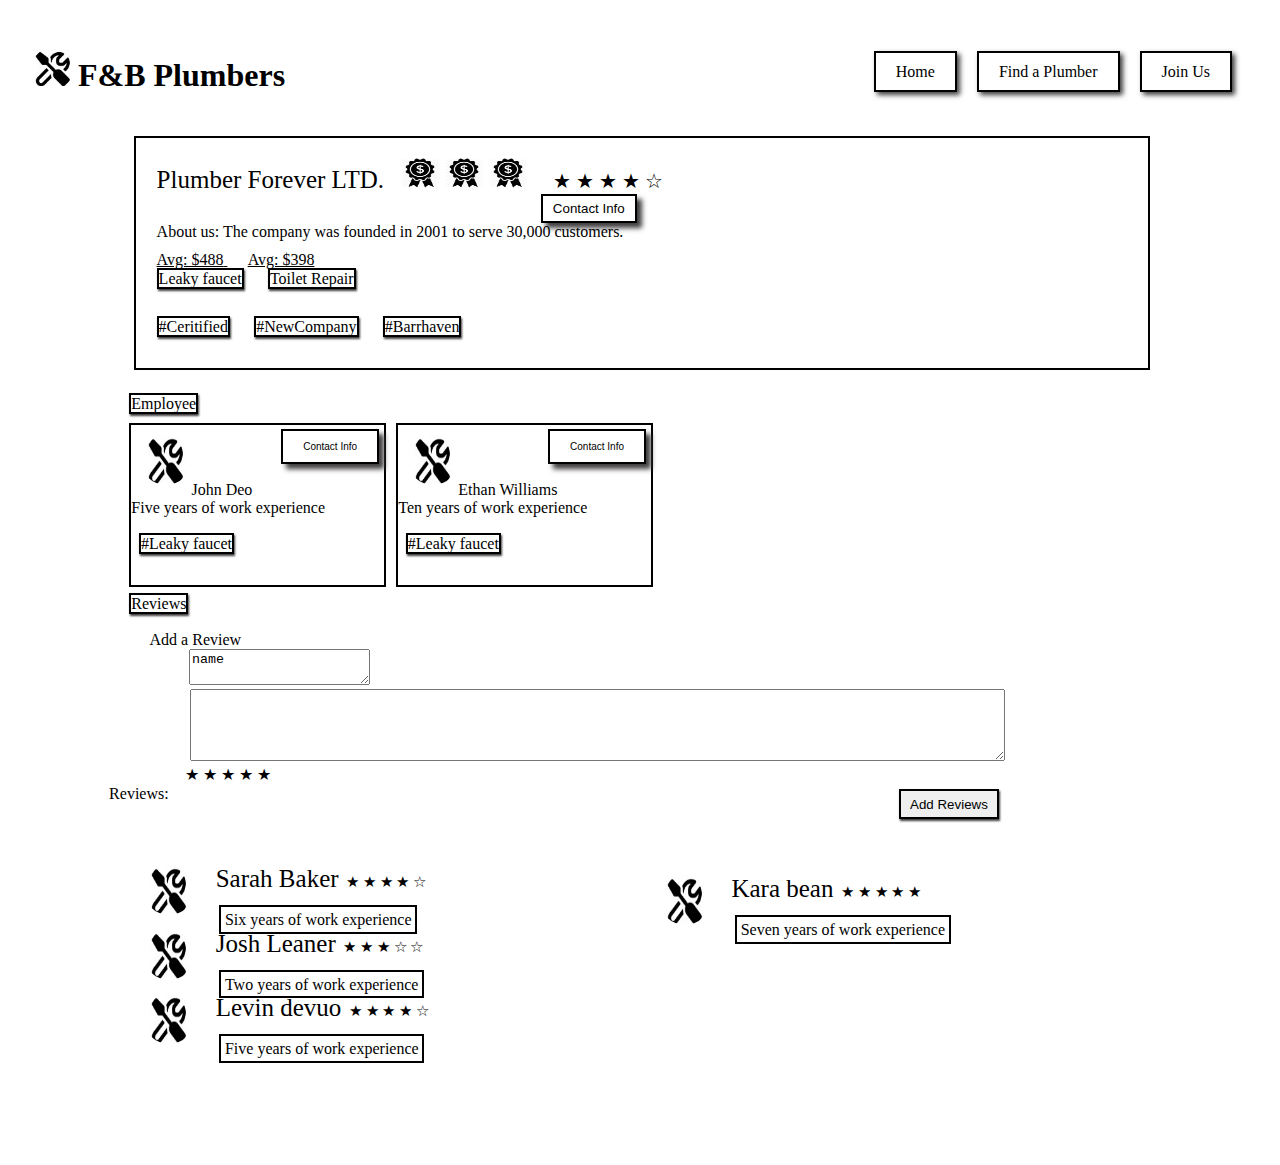
<file: Plumbing_Forever_LTD_profiles.html>
<!DOCTYPE html>
<html>
	<head>
		<meta charset="utf-8">
		<link rel="stylesheet" type="text/css" href="company_profiles.css">
		<link rel="stylesheet" type="text/css" href="header.css">
		<title></title>
		
		<script>
				
		        function showCompanyInfo() {
		             alert("Email: Support@plumberforeverltd.com \n Contact Number: (555) 555-5555 \n Website: plumberforeverltd.com");
		        }
				
				function showEmployeeInfo1() {
				     alert("Email: JohnDeo@plumberforeverltd.com \n Contact Number: (111) 555-5555");
				}
				
				function showEmployeeInfo2() {
				     alert("Email: EthanWilliams@plumberforeverltd.com \n Contact Number: (222) 555-5555");
				}
				
				//function to set the review star colours
				function rate(star) {
				  rating = star;
				  const stars = document.querySelectorAll('.ratingStar');
				  stars.forEach((star, index) => {
				    star.style.color = index < rating ? 'orange' : 'black';
				  });
				}
				
				
				function addReview() {
				  const reviewerName = document.getElementById("feedback_content_name").value;
				  const reviewText = document.getElementById("feedback_content").value;
				  if (reviewText && reviewerName && rating > 0) {
				
				    //Create a list and add a review to it and append it to the reviewList text area
				    const reviewList = document.getElementById("reviewList");
				    const newReview = document.createElement("li");
				    
				    //Seperating the name and star rating from the review into 2 div elements
				    const reviewNameRatingDiv = document.createElement("div");
				    reviewNameRatingDiv.textContent = `Name: ${reviewerName}, Rating: ${rating} stars`;
				
				    const reviewTextDiv = document.createElement("div");
				    reviewTextDiv.textContent = `Review: ${reviewText}`;
				
				    //adding the review to the page
				    newReview.appendChild(reviewNameRatingDiv);
				    newReview.appendChild(reviewTextDiv);
				    reviewList.appendChild(newReview);
				
				    // Clear the text area and reset the rating
				    document.getElementById("reviewerName").value = '';
				    document.getElementById("newReview").value = '';
				    rate(0);
				
				  } else {
				    alert('Please write a review with your name and select a star rating.');
				  }
				}
		    </script>
	</head>
	
	<body>
		
		<!-- navigation bar -->
		<header>
			<h1><img src="logo.jpg" id="img">F&B Plumbers</h1>
			<nav>
				<ul>
					<li><a href="index.html">Home</a></li>
					<li><a href="companiesPage.html">Find a Plumber</a></li>
					<li><a href="join.html">Join Us</a></li>
				</ul>
			</nav>
		</header>
		
		<!-- Company Information -->
		<div id="company_info">
			
			<!-- Company information, prices, and service ratings -->
			<div id = "company_info_1">
				<span id="company_title">Plumber Forever LTD. </span>
				<img id="price1" src="./price-badge.png"/>
				<img id="price2" src="./price-badge.png"/>
				<img id="price3" src="./price-badge.png"/>
				<span id="star"> ★ ★ ★ ★ ☆</span>
				<!-- Get details -->
				<button id="contact_info" onclick="showCompanyInfo()">Contact Info</button>
			</div>
			
			<!-- More reviews from companies -->
			<div id="company_info_2">
				<span id="contact_us">About us: The company was founded in 2001 to serve 30,000 customers.</span>
			</div>
			
			<!-- Maximum and average prices -->
			<div id="company_info_3_1">
				<span id="contact_us">Avg: $488</span>
				<span id="contact_us">Avg: $398</span>
			</div>
			
			<div id="company_info_3_2">
				<label id="label_Leaky">Leaky faucet</label>
				<label id="label_Toilet">Toilet Repair</label>
			</div>
			
			<!-- Specialized maintenance content -->
			<div id="company_info_4">
				<label id="label1">#Ceritified</label>
				<label id="label2">#NewCompany</label>
				<label id="label3">#Barrhaven</label>
			</div>
		</div>
		
		
		
		<!-- Employee Information -->
		<div id="employee_info">
			<label id="Employee_label">Employee</label>
			
			<!-- Employee 1 -->
			<div id="employee_company_info">
				<div id="Right_employee">
					<div id="Right_employee_1">
						<img id="e1" src="logo.jpg"/>
						<button id="contact_info_right" onclick="showEmployeeInfo1()">Contact Info</button>
						<br>
					</div>
					<div id="Right_employee_2">
						<span id="e1_name">John Deo</span><br>
						<span>Five years of work experience</span><br>
						<br>
						<label id="label_for_employee1">#Leaky faucet</label>
					</div>
				</div>
				
				<!-- Employee 2 -->
				<div id="Left_employee">
					<div id="Left_employee_1">
						<img id="e2" src="logo.jpg"/>
						<button id="contact_info_left" onclick="showEmployeeInfo2()">Contact Info</button>
						<br>
					</div>
					<div id="Left_employee_2">
						<span id="e2_name">Ethan Williams</span><br>
						<span>Ten years of work experience</span><br>
						<br>
						<label id="label_for_employee2">#Leaky faucet</label>
				</div>
			</div>		
		</div>
		
		
		<!-- User feedback -->
		<div id="feedback">
			<label id="feedback_label">Reviews</label>
			
			<!-- For processing formats -->
			<br>
			<br>
			<span id="feedback_name">Add a Review</span><br>
			
			<span>&nbsp&nbsp&nbsp&nbsp&nbsp&nbsp&nbsp&nbsp&nbsp&nbsp&nbsp&nbsp&nbsp&nbsp&nbsp&nbsp&nbsp&nbsp&nbsp</span>
			<textarea id="feedback_content_name">name</textarea><br>
			<textarea id="feedback_content"></textarea><br>
			
			<div id="feedback_stars">
			  <span>&nbsp&nbsp&nbsp&nbsp&nbsp&nbsp&nbsp&nbsp&nbsp&nbsp&nbsp&nbsp&nbsp&nbsp&nbsp&nbsp&nbsp&nbsp</span>
			  <span class="ratingStar" onclick="rate(1)">★</span>
			  <span class="ratingStar" onclick="rate(2)">★</span>
			  <span class="ratingStar" onclick="rate(3)">★</span>
			  <span class="ratingStar" onclick="rate(4)">★</span>
			  <span class="ratingStar" onclick="rate(5)">★</span>
			</div>
			
			<button id="feedback_submit" onclick="addReview()">Add Reviews</button>
		</div>
		
		<div class="label_input">Reviews:
		    <ul id="reviewList">
				
		    </ul>
			<br>
			<br>
		  </div>
		
		<!-- More information for employees -->
		<div id="employee_more_info">
			
			<!-- The left side of the information column -->
			<div id="employee_more_info_left">
				
				<!-- Employee 1 -->
				<div id="e_m_1">
					<div id="e_m_1_img"></div>
					<div id="e_m_1_info">
						<img id="e_m_1_e1" src="./logo.jpg"/>
						<span id="e_m_1_e1_name"> Sarah Baker</span>
						<span id="e_m_1_e1_star"> ★ ★ ★ ★ ☆</span>
						<br>
						<br>
						<label id="e_m_1_e1_content">Six years of work experience</label>
					</div>
				</div>

				<!-- Employee 2 -->
				<div id="e_m_2">
					<div id="e_m_1_img"></div>
					<div id="e_m_1_info">
						<img id="e_m_1_e1" src="./logo.jpg"/>
						<span id="e_m_1_e1_name"> Josh Leaner</span>
						<span id="e_m_1_e1_star"> ★ ★ ★ ☆ ☆</span>
						<br>
						<br>
						<label id="e_m_1_e1_content">Two years of work experience</label>
					</div>
				</div>
				
				<!-- Employee 3 -->
				<div id="e_m_3">
					<div id="e_m_1_img"></div>
					<div id="e_m_1_info">
						<img id="e_m_1_e1" src="./logo.jpg"/>
						<span id="e_m_1_e1_name"> Levin devuo</span>
						<span id="e_m_1_e1_star"> ★ ★ ★ ★ ☆</span>
						<br>
						<br>
						<label id="e_m_1_e1_content">Five years of work experience</label>
					</div>
					
				</div>
				
			</div>
			
			<!-- The right side of the information column -->
			<div id="employee_more_info_right">
				
				<!-- Employee 4 -->
				<div id="e_m_1">
					<div id="e_m_1_img"></div>
					<div id="e_m_1_info">
						<img id="e_m_1_e1" src="./logo.jpg"/>
						<span id="e_m_1_e1_name"> Kara bean</span>
						<span id="e_m_1_e1_star"> ★ ★ ★ ★ ★</span>
						<br>
						<br>
						<label id="e_m_1_e1_content">Seven years of work experience</label>
					</div>
			</div>
		</div>
		
		
	</body>
</html>
</file>
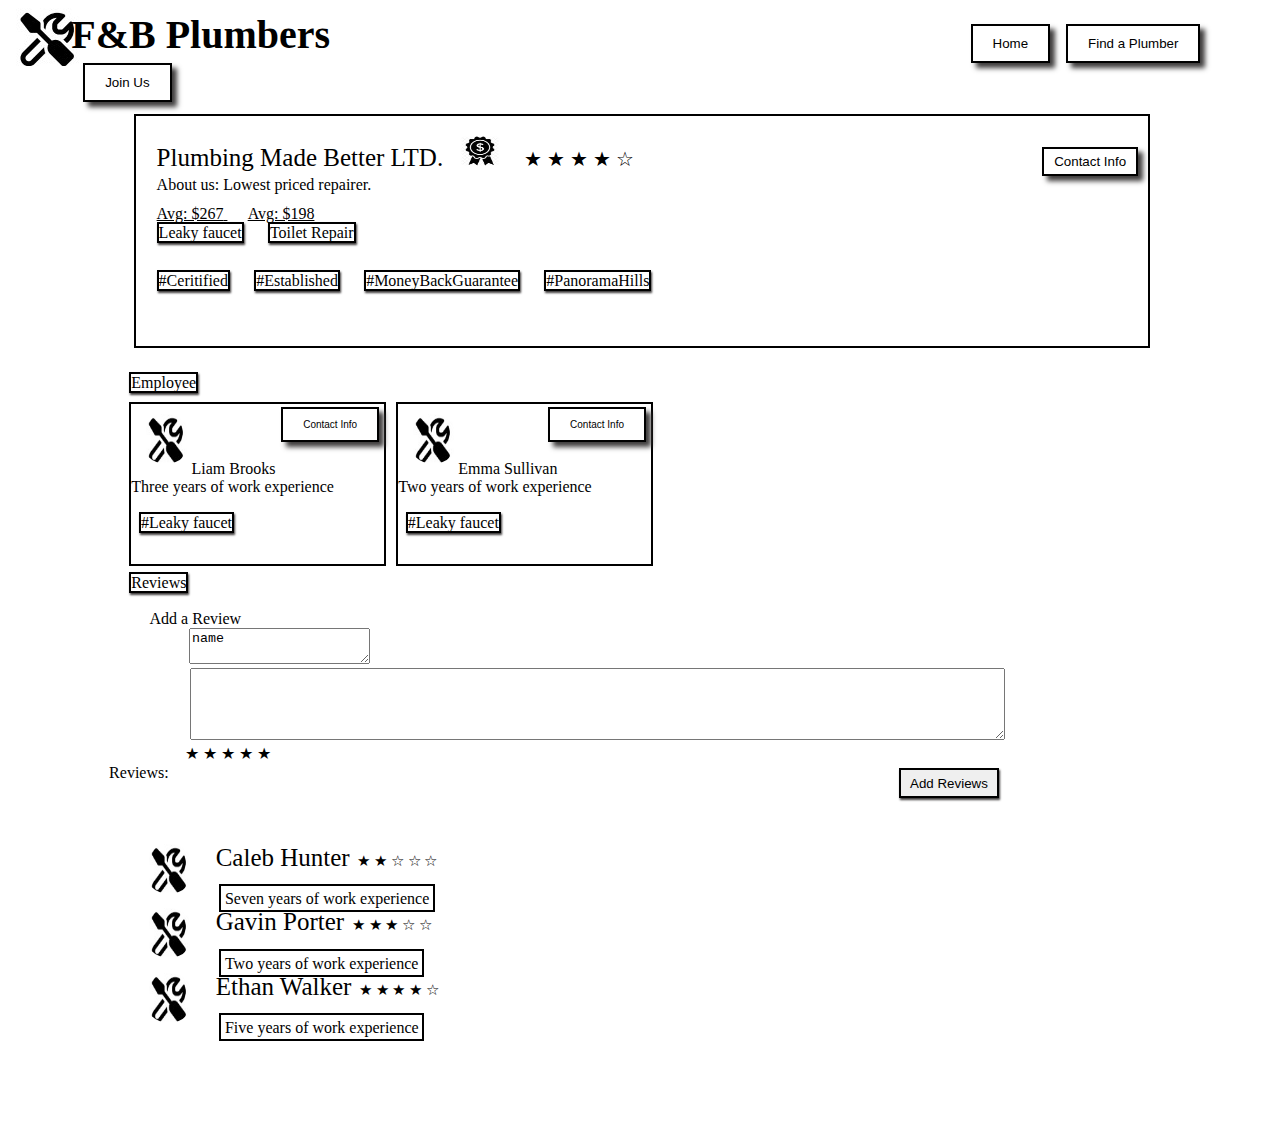
<file: Plumbing_Made_Better_.html>
<!DOCTYPE html>
<html>
	<head>
		<meta charset="utf-8">
		<link rel="stylesheet" type="text/css" href="company_profiles.css">
		<title></title>
		
		<script>
				
		        function showCompanyInfo() {
		             alert("Email: Support@plumberforeverltd.com \n Contact Number: (555) 555-5555 \n Website: plumberforeverltd.com");
		        }
				
				function showEmployeeInfo1() {
				     alert("Email: JohnDeo@plumberforeverltd.com \n Contact Number: (111) 555-5555");
				}
				
				function showEmployeeInfo2() {
				     alert("Email: EthanWilliams@plumberforeverltd.com \n Contact Number: (222) 555-5555");
				}
				
				//function to set the review star colours
				function rate(star) {
				  rating = star;
				  const stars = document.querySelectorAll('.ratingStar');
				  stars.forEach((star, index) => {
				    star.style.color = index < rating ? 'orange' : 'black';
				  });
				}
				
				
				function addReview() {
				  const reviewerName = document.getElementById("feedback_content_name").value;
				  const reviewText = document.getElementById("feedback_content").value;
				  if (reviewText && reviewerName && rating > 0) {
				
				    //Create a list and add a review to it and append it to the reviewList text area
				    const reviewList = document.getElementById("reviewList");
				    const newReview = document.createElement("li");
				    
				    //Seperating the name and star rating from the review into 2 div elements
				    const reviewNameRatingDiv = document.createElement("div");
				    reviewNameRatingDiv.textContent = `Name: ${reviewerName}, Rating: ${rating} stars`;
				
				    const reviewTextDiv = document.createElement("div");
				    reviewTextDiv.textContent = `Review: ${reviewText}`;
				
				    //adding the review to the page
				    newReview.appendChild(reviewNameRatingDiv);
				    newReview.appendChild(reviewTextDiv);
				    reviewList.appendChild(newReview);
				
				    // Clear the text area and reset the rating
				    document.getElementById("reviewerName").value = '';
				    document.getElementById("newReview").value = '';
				    rate(0);
				
				  } else {
				    alert('Please write a review with your name and select a star rating.');
				  }
				}
		    </script>
	</head>
	
	<body>
		
		<!-- navigation bar -->
		<div id="title">
			
			<!-- logo -->
			<div id="title_left">
				<img id="logo" src="./logo.jpg"/>
			</div>
			
			<!-- Other information -->
			<div id="title_right">
				<span id="logo_name">F&B Plumbers</span>
				
				<button id="home" onclick="window.location.href='index.html'">Home</button>
				<button id="find_plumber" onclick="window.location.href='companiesPage.html'">Find a Plumber</button>		
				<button id="join_us" onclick="window.location.href='join.html'">Join Us</button>
			</div>
			
		</div>
		
		
		
		<!-- Company Information -->
		<div id="company_info">
			
			<!-- Company information, prices, and service ratings -->
			<div id = "company_info_1">
				<span id="company_title">Plumbing Made Better LTD. </span>
				<img id="price1" src="./price-badge.png"/>
				<span id="star"> ★ ★ ★ ★ ☆</span>
				<!-- Get details -->
				<button id="contact_info" onclick="showCompanyInfo()">Contact Info</button>
			</div>
			
			<!-- More reviews from companies -->
			<div id="company_info_2">
				<span id="contact_us">About us: Lowest priced repairer.</span>
			</div>
			
			<!-- Maximum and average prices -->
			<div id="company_info_3_1">
				<span id="contact_us">Avg: $267</span>
				<span id="contact_us">Avg: $198</span>
			</div>
			
			<div id="company_info_3_2">
				<label id="label_Leaky">Leaky faucet</label>
				<label id="label_Toilet">Toilet Repair</label>
			</div>
			
			<!-- Specialized maintenance content -->
			<div id="company_info_4">
				<label id="label1">#Ceritified</label>
				<label id="label2">#Established</label>
				<label id="label3">#MoneyBackGuarantee</label>
				<label id="label3">#PanoramaHills</label>
			</div>
		</div>
		
		
		
		<!-- Employee Information -->
		<div id="employee_info">
			<label id="Employee_label">Employee</label>
			
			<!-- Employee 1 -->
			<div id="employee_company_info">
				<div id="Right_employee">
					<div id="Right_employee_1">
						<img id="e1" src="logo.jpg"/>
						<button id="contact_info_right" onclick="showEmployeeInfo1()">Contact Info</button>
						<br>
					</div>
					<div id="Right_employee_2">
						<span id="e1_name">Liam Brooks</span><br>
						<span>Three years of work experience</span><br>
						<br>
						<label id="label_for_employee1">#Leaky faucet</label>
					</div>
				</div>
				
				<!-- Employee 2 -->
				<div id="Left_employee">
					<div id="Left_employee_1">
						<img id="e2" src="logo.jpg"/>
						<button id="contact_info_left" onclick="showEmployeeInfo2()">Contact Info</button>
						<br>
					</div>
					<div id="Left_employee_2">
						<span id="e2_name">Emma Sullivan</span><br>
						<span>Two years of work experience</span><br>
						<br>
						<label id="label_for_employee2">#Leaky faucet</label>
				</div>
			</div>		
		</div>
		
		
		<!-- User feedback -->
		<div id="feedback">
			<label id="feedback_label">Reviews</label>
			
			<!-- For processing formats -->
			<br>
			<br>
			<span id="feedback_name">Add a Review</span><br>
			
			<span>&nbsp&nbsp&nbsp&nbsp&nbsp&nbsp&nbsp&nbsp&nbsp&nbsp&nbsp&nbsp&nbsp&nbsp&nbsp&nbsp&nbsp&nbsp&nbsp</span>
			<textarea id="feedback_content_name">name</textarea><br>
			<textarea id="feedback_content"></textarea><br>
			
			<div id="feedback_stars">
			  <span>&nbsp&nbsp&nbsp&nbsp&nbsp&nbsp&nbsp&nbsp&nbsp&nbsp&nbsp&nbsp&nbsp&nbsp&nbsp&nbsp&nbsp&nbsp</span>
			  <span class="ratingStar" onclick="rate(1)">★</span>
			  <span class="ratingStar" onclick="rate(2)">★</span>
			  <span class="ratingStar" onclick="rate(3)">★</span>
			  <span class="ratingStar" onclick="rate(4)">★</span>
			  <span class="ratingStar" onclick="rate(5)">★</span>
			</div>
			
			<button id="feedback_submit" onclick="addReview()">Add Reviews</button>
		</div>
		
		<div class="label_input">Reviews:
		    <ul id="reviewList">
				
		    </ul>
			<br>
			<br>
		  </div>
		
		
		
		<!-- More information for employees -->
		<div id="employee_more_info">
			
			<!-- The left side of the information column -->
			<div id="employee_more_info_left">
				
				<!-- Employee 1 -->
				<div id="e_m_1">
					<div id="e_m_1_img"></div>
					<div id="e_m_1_info">
						<img id="e_m_1_e1" src="./logo.jpg"/>
						<span id="e_m_1_e1_name"> Caleb Hunter</span>
						<span id="e_m_1_e1_star"> ★ ★ ☆ ☆ ☆</span>
						<br>
						<br>
						<label id="e_m_1_e1_content">Seven years of work experience</label>
					</div>
				</div>

				<!-- Employee 2 -->
				<div id="e_m_2">
					<div id="e_m_1_img"></div>
					<div id="e_m_1_info">
						<img id="e_m_1_e1" src="./logo.jpg"/>
						<span id="e_m_1_e1_name"> Gavin Porter</span>
						<span id="e_m_1_e1_star"> ★ ★ ★ ☆ ☆</span>
						<br>
						<br>
						<label id="e_m_1_e1_content">Two years of work experience</label>
					</div>
				</div>
				
				<!-- Employee 3 -->
				<div id="e_m_3">
					<div id="e_m_1_img"></div>
					<div id="e_m_1_info">
						<img id="e_m_1_e1" src="./logo.jpg"/>
						<span id="e_m_1_e1_name"> Ethan Walker</span>
						<span id="e_m_1_e1_star"> ★ ★ ★ ★ ☆</span>
						<br>
						<br>
						<label id="e_m_1_e1_content">Five years of work experience</label>
					</div>
					
				</div>
				
			</div>
			
			<!-- The right side of the information column -->
			<div id="employee_more_info_right">

		</div>
		
		
	</body>
</html>
</file>
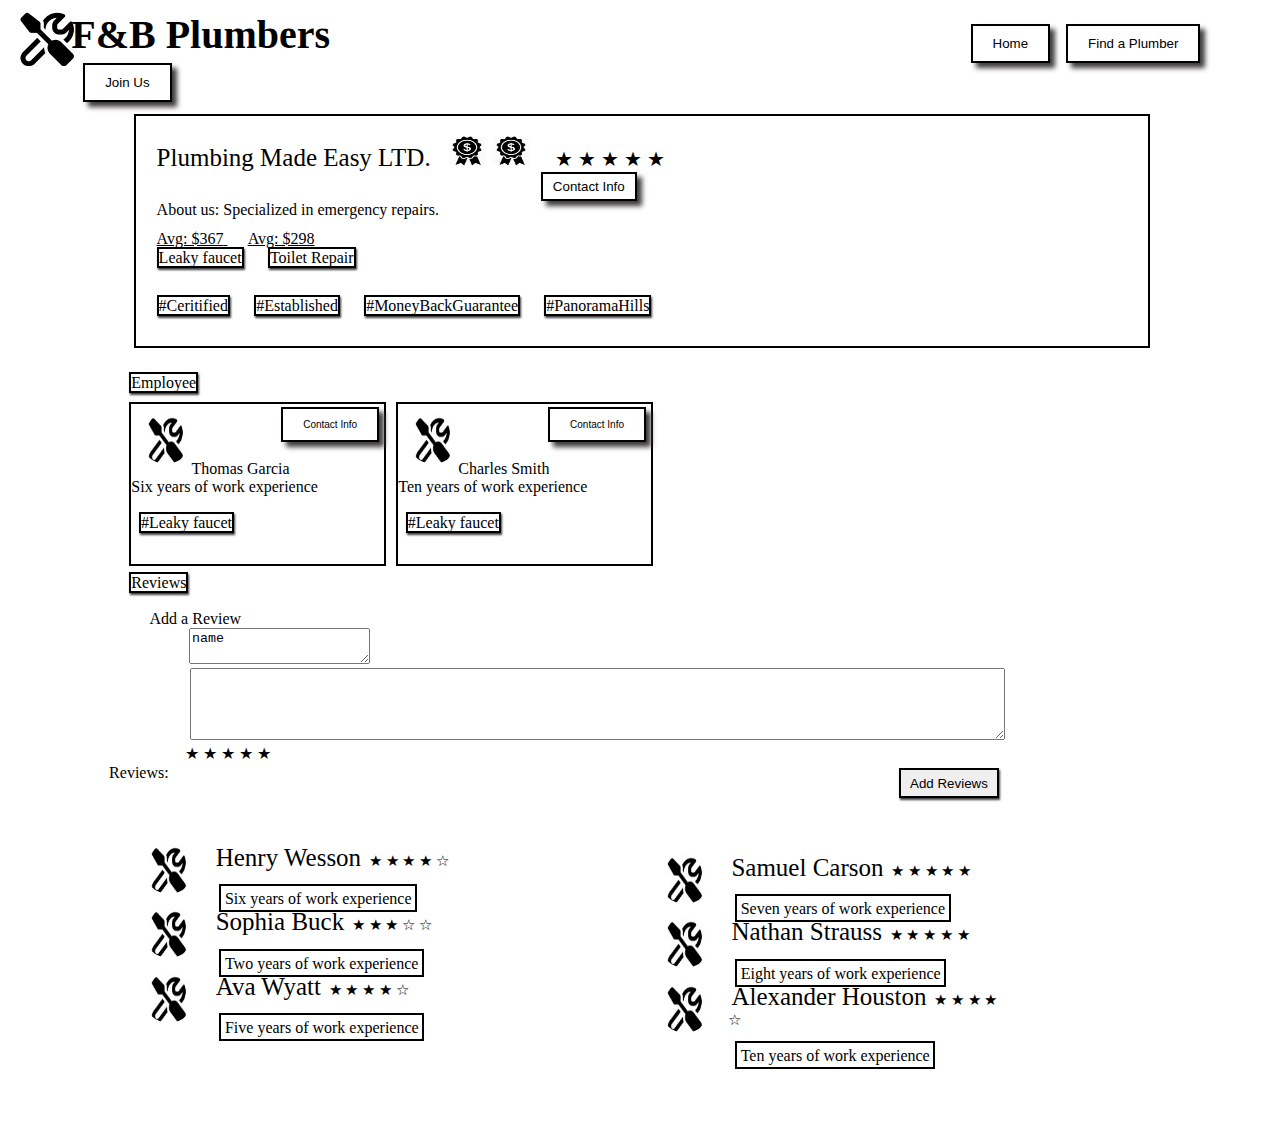
<file: Plumbing_Made_Easy_LTD_profiles.html>
<!DOCTYPE html>
<html>
	<head>
		<meta charset="utf-8">
		<link rel="stylesheet" type="text/css" href="company_profiles.css">
		<title></title>
		
		<script>
				
		        function showCompanyInfo() {
		             alert("Email: Support@plumberforeverltd.com \n Contact Number: (555) 555-5555 \n Website: plumberforeverltd.com");
		        }
				
				function showEmployeeInfo1() {
				     alert("Email: JohnDeo@plumberforeverltd.com \n Contact Number: (111) 555-5555");
				}
				
				function showEmployeeInfo2() {
				     alert("Email: EthanWilliams@plumberforeverltd.com \n Contact Number: (222) 555-5555");
				}
				
				//function to set the review star colours
				function rate(star) {
				  rating = star;
				  const stars = document.querySelectorAll('.ratingStar');
				  stars.forEach((star, index) => {
				    star.style.color = index < rating ? 'orange' : 'black';
				  });
				}
				
				
				function addReview() {
				  const reviewerName = document.getElementById("feedback_content_name").value;
				  const reviewText = document.getElementById("feedback_content").value;
				  if (reviewText && reviewerName && rating > 0) {
				
				    //Create a list and add a review to it and append it to the reviewList text area
				    const reviewList = document.getElementById("reviewList");
				    const newReview = document.createElement("li");
				    
				    //Seperating the name and star rating from the review into 2 div elements
				    const reviewNameRatingDiv = document.createElement("div");
				    reviewNameRatingDiv.textContent = `Name: ${reviewerName}, Rating: ${rating} stars`;
				
				    const reviewTextDiv = document.createElement("div");
				    reviewTextDiv.textContent = `Review: ${reviewText}`;
				
				    //adding the review to the page
				    newReview.appendChild(reviewNameRatingDiv);
				    newReview.appendChild(reviewTextDiv);
				    reviewList.appendChild(newReview);
				
				    // Clear the text area and reset the rating
				    document.getElementById("reviewerName").value = '';
				    document.getElementById("newReview").value = '';
				    rate(0);
				
				  } else {
				    alert('Please write a review with your name and select a star rating.');
				  }
				}
		    </script>
	</head>
	
	<body>
		
		<!-- navigation bar -->
		<div id="title">
			
			<!-- logo -->
			<div id="title_left">
				<img id="logo" src="./logo.jpg"/>
			</div>
			
			<!-- Other information -->
			<div id="title_right">
				<span id="logo_name">F&B Plumbers</span>
				
				<button id="home" onclick="window.location.href='index.html'">Home</button>
				<button id="find_plumber" onclick="window.location.href='companiesPage.html'">Find a Plumber</button>		
				<button id="join_us" onclick="window.location.href='join.html'">Join Us</button>
			</div>
			
		</div>
		
		
		
		<!-- Company Information -->
		<div id="company_info">
			
			<!-- Company information, prices, and service ratings -->
			<div id = "company_info_1">
				<span id="company_title">Plumbing Made Easy LTD. </span>
				<img id="price1" src="./price-badge.png"/>
				<img id="price2" src="./price-badge.png"/>
				<span id="star"> ★ ★ ★ ★ ★</span>
				<!-- Get details -->
				<button id="contact_info" onclick="showCompanyInfo()">Contact Info</button>
			</div>
			
			<!-- More reviews from companies -->
			<div id="company_info_2">
				<span id="contact_us">About us: Specialized in emergency repairs.</span>
			</div>
			
			<!-- Maximum and average prices -->
			<div id="company_info_3_1">
				<span id="contact_us">Avg: $367</span>
				<span id="contact_us">Avg: $298</span>
			</div>
			
			<div id="company_info_3_2">
				<label id="label_Leaky">Leaky faucet</label>
				<label id="label_Toilet">Toilet Repair</label>
			</div>
			
			<!-- Specialized maintenance content -->
			<div id="company_info_4">
				<label id="label1">#Ceritified</label>
				<label id="label2">#Established</label>
				<label id="label3">#MoneyBackGuarantee</label>
				<label id="label3">#PanoramaHills</label>
			</div>
		</div>
		
		
		
		<!-- Employee Information -->
		<div id="employee_info">
			<label id="Employee_label">Employee</label>
			
			<!-- Employee 1 -->
			<div id="employee_company_info">
				<div id="Right_employee">
					<div id="Right_employee_1">
						<img id="e1" src="logo.jpg"/>
						<button id="contact_info_right" onclick="showEmployeeInfo1()">Contact Info</button>
						<br>
					</div>
					<div id="Right_employee_2">
						<span id="e1_name">Thomas Garcia</span><br>
						<span>Six years of work experience</span><br>
						<br>
						<label id="label_for_employee1">#Leaky faucet</label>
					</div>
				</div>
				
				<!-- Employee 2 -->
				<div id="Left_employee">
					<div id="Left_employee_1">
						<img id="e2" src="logo.jpg"/>
						<button id="contact_info_left" onclick="showEmployeeInfo2()">Contact Info</button>
						<br>
					</div>
					<div id="Left_employee_2">
						<span id="e2_name">Charles Smith</span><br>
						<span>Ten years of work experience</span><br>
						<br>
						<label id="label_for_employee2">#Leaky faucet</label>
				</div>
			</div>		
		</div>
		
		
		<!-- User feedback -->
		<div id="feedback">
			<label id="feedback_label">Reviews</label>
			
			<!-- For processing formats -->
			<br>
			<br>
			<span id="feedback_name">Add a Review</span><br>
			
			<span>&nbsp&nbsp&nbsp&nbsp&nbsp&nbsp&nbsp&nbsp&nbsp&nbsp&nbsp&nbsp&nbsp&nbsp&nbsp&nbsp&nbsp&nbsp&nbsp</span>
			<textarea id="feedback_content_name">name</textarea><br>
			<textarea id="feedback_content"></textarea><br>
			
			<div id="feedback_stars">
			  <span>&nbsp&nbsp&nbsp&nbsp&nbsp&nbsp&nbsp&nbsp&nbsp&nbsp&nbsp&nbsp&nbsp&nbsp&nbsp&nbsp&nbsp&nbsp</span>
			  <span class="ratingStar" onclick="rate(1)">★</span>
			  <span class="ratingStar" onclick="rate(2)">★</span>
			  <span class="ratingStar" onclick="rate(3)">★</span>
			  <span class="ratingStar" onclick="rate(4)">★</span>
			  <span class="ratingStar" onclick="rate(5)">★</span>
			</div>
			
			<button id="feedback_submit" onclick="addReview()">Add Reviews</button>
		</div>
		
		<div class="label_input">Reviews:
		    <ul id="reviewList">
				
		    </ul>
			<br>
			<br>
		  </div>
		
		
		
		<!-- More information for employees -->
		<div id="employee_more_info">
			
			<!-- The left side of the information column -->
			<div id="employee_more_info_left">
				
				<!-- Employee 1 -->
				<div id="e_m_1">
					<div id="e_m_1_img"></div>
					<div id="e_m_1_info">
						<img id="e_m_1_e1" src="./logo.jpg"/>
						<span id="e_m_1_e1_name"> Henry Wesson</span>
						<span id="e_m_1_e1_star"> ★ ★ ★ ★ ☆</span>
						<br>
						<br>
						<label id="e_m_1_e1_content">Six years of work experience</label>
					</div>
				</div>

				<!-- Employee 2 -->
				<div id="e_m_2">
					<div id="e_m_1_img"></div>
					<div id="e_m_1_info">
						<img id="e_m_1_e1" src="./logo.jpg"/>
						<span id="e_m_1_e1_name"> Sophia Buck</span>
						<span id="e_m_1_e1_star"> ★ ★ ★ ☆ ☆</span>
						<br>
						<br>
						<label id="e_m_1_e1_content">Two years of work experience</label>
					</div>
				</div>
				
				<!-- Employee 3 -->
				<div id="e_m_3">
					<div id="e_m_1_img"></div>
					<div id="e_m_1_info">
						<img id="e_m_1_e1" src="./logo.jpg"/>
						<span id="e_m_1_e1_name"> Ava Wyatt</span>
						<span id="e_m_1_e1_star"> ★ ★ ★ ★ ☆</span>
						<br>
						<br>
						<label id="e_m_1_e1_content">Five years of work experience</label>
					</div>
					
				</div>
				
			</div>
			
			<!-- The right side of the information column -->
			<div id="employee_more_info_right">
				
				<!-- Employee 4 -->
				<div id="e_m_1">
					<div id="e_m_1_img"></div>
					<div id="e_m_1_info">
						<img id="e_m_1_e1" src="./logo.jpg"/>
						<span id="e_m_1_e1_name"> Samuel Carson</span>
						<span id="e_m_1_e1_star"> ★ ★ ★ ★ ★</span>
						<br>
						<br>
						<label id="e_m_1_e1_content">Seven years of work experience</label>
					</div>
			</div>
			
			<!-- Employee 5 -->
				<div id="e_m_1">
					<div id="e_m_1_img"></div>
					<div id="e_m_1_info">
						<img id="e_m_1_e1" src="./logo.jpg"/>
						<span id="e_m_1_e1_name"> Nathan Strauss</span>
						<span id="e_m_1_e1_star"> ★ ★ ★ ★ ★</span>
						<br>
						<br>
						<label id="e_m_1_e1_content">Eight years of work experience</label>
					</div>
			</div>
			
			<!-- Employee 6 -->
				<div id="e_m_1">
					<div id="e_m_1_img"></div>
					<div id="e_m_1_info">
						<img id="e_m_1_e1" src="./logo.jpg"/>
						<span id="e_m_1_e1_name"> Alexander Houston</span>
						<span id="e_m_1_e1_star"> ★ ★ ★ ★ ☆</span>
						<br>
						<br>
						<label id="e_m_1_e1_content">Ten years of work experience</label>
					</div>
			</div>
		</div>
		
		
	</body>
</html>
</file>
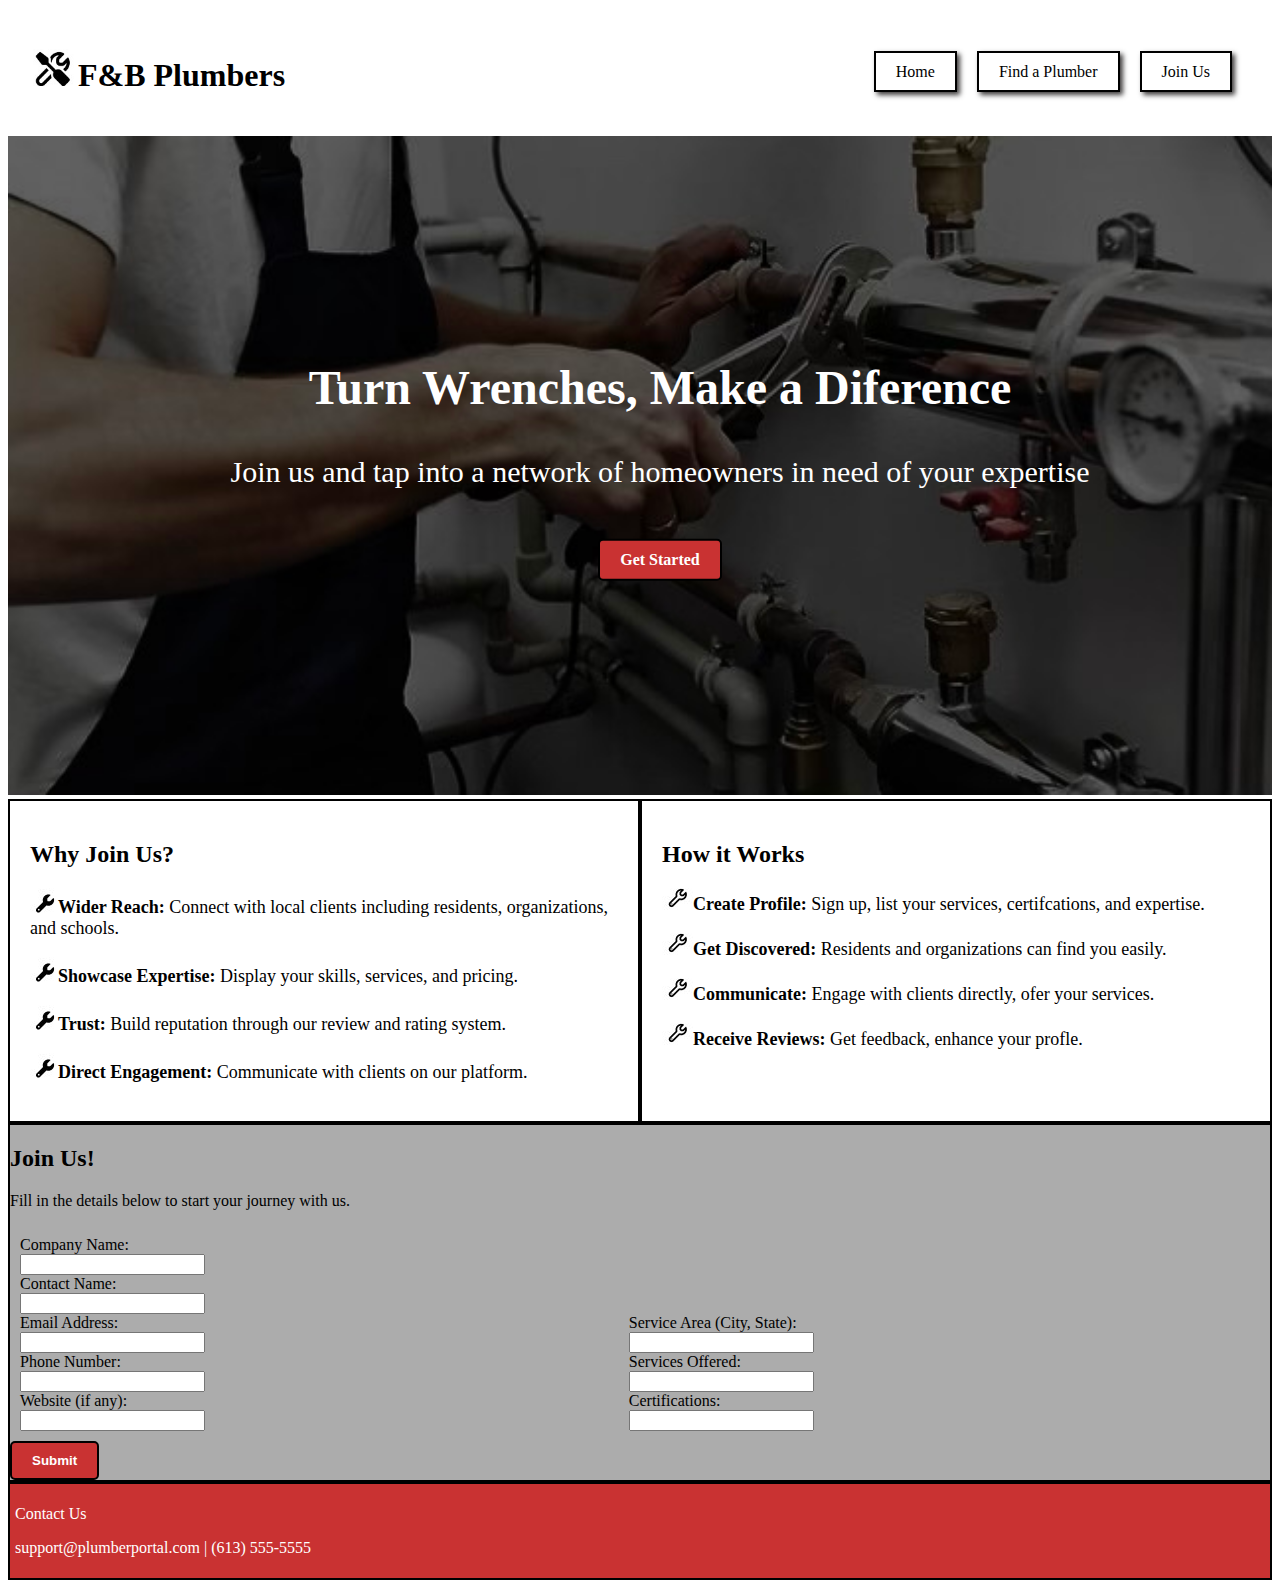
<file: Comp3008/join.html>
<!DOCTYPE html>
<html lang="en">
<head>
    <link rel="stylesheet" type="text/css" href="styles.css">
</head>
<body>
    <header>
        <h1><img src="logo.jpg">F&B Plumbers</h1>
        <nav>
            <ul>
                <li><a href="#">Home</a></li>
                <li><a href="#">Find a Plumber</a></li>
                <li><a href="#">Join Us</a></li>
            </ul>
        </nav>
    </header>
    <main>
        <section>
            <div class="main_pg">
                <img src="pic_1.jpg">
                <div class="text">
                    <h2>Turn Wrenches, Make a Diference</h2>
                    <p>Join us and tap into a network of homeowners in need of your expertise</p>
                    <a href="#" class="join-pg-button">Get Started</a>
                </div>
            </div>
        </section>
        <section>
            <section class="middle2">
                <div class="column2">
                    <h2>Why Join Us?</h2>
                    <p><img src="bullet_point2.jpg"><b>Wider Reach:</b>
                        Connect with local clients including residents, organizations, and schools.
                    </p>
                    <p><img src="bullet_point2.jpg"><b>Showcase Expertise:</b>
                        Display your skills, services, and pricing.
                    </p>
                    <p><img src="bullet_point2.jpg"><b>Trust:</b>
                        Build reputation through our review and rating system.
                    </p>
                    <p><img src="bullet_point2.jpg"><b>Direct Engagement:</b>
                        Communicate with clients on our platform.
                    </p>
                </div>
                <div class="column2">
                    <h2>How it Works</h2>
                    <p><img src="bullet_point3.jpg"><b>Create Profile:</b> 
                        Sign up, list your services, certifcations, and expertise.                        
                    </p>    
                    <p><img src="bullet_point3.jpg"><b>Get Discovered:</b>
                        Residents and organizations can find you easily.
                    </p>    
                    <p><img src="bullet_point3.jpg"><b>Communicate:</b>
                        Engage with clients directly, ofer your services.
                    </p>
                    <p><img src="bullet_point3.jpg"><b>Receive Reviews:</b>
                        Get feedback, enhance your profle.
                    </p>
                </div>
        </section>
        <section>
            <div class="bottom">
                <h2>Join Us!</h2>
                <p>Fill in the details below to start your journey with us.</p>
                <form>
                    <div class="column3">
                        <label for="companyName">Company Name:</label>
                        <input type="text" id="companyName" name="companyName">
            
                        <label for="contactName">Contact Name:</label>
                        <input type="text" id="contactName" name="contactName">
            
                        <label for="email">Email Address:</label>
                        <input type="text" id="email" name="email">
            
                        <label for="phone">Phone Number:</label>
                        <input type="text" id="phone" name="phone">
            
                        <label for="website">Website (if any):</label>
                        <input type="text" id="website" name="website">
                    </div>
                    <div class="column3">
                        <label for="serviceArea">Service Area (City, State):</label>
                        <input type="text" id="serviceArea" name="serviceArea">
            
                        <label for="servicesOffered">Services Offered:</label>
                        <input type="text" id="servicesOffered" name="servicesOffered"></input>
            
                        <label for="certifications">Certifications:</label>
                        <input type="text" id="certifications" name="certifications">
                    </div>
                    <button type="submit" class="submit-button">Submit</button>
                </form>
            </div>
        </section>
    </main>
    <footer>
        <p>Contact Us</p>
        <p>support@plumberportal.com | (613) 555-5555</p>
    </footer>
</body>
</html>
</file>
<file: styles.css>
/* styles.css */

/************************************************/
/*  CSS for the header on main page             */
/*                                              */
/************************************************/

/* format for header */
header {
    background-color: #ffffff;
    color: #000000;
    text-align: center;
    padding: 20px;
    display: flex;
    justify-content: space-between;
    align-items: center;
}

/* Style the logo image */
header img {
    width: 50px; 
}

/* Style buttons so they don't look like list iteams*/
nav ul {
    list-style-type: none;
    padding: 0;
    display: flex;
}

/* add spacing between buttons*/
nav li {
    margin-right: 20px;
}

/* make buttons look nice*/
nav a {
    text-decoration: none; 
    color: #000000;
    background-color: #ffffff;
    padding: 10px 20px;
    border: 2px solid #000000; 
    border-radius: 0; 
    box-shadow: 3px 3px 5px #3f3d3d; 
}

/* Change the background and text color when clicked */
nav a:active {
    background-color: #c93232; 
    color: #fff;
}

/************************************************/
/*  CSS for main pages image section            */
/*  class main_pg                               */
/************************************************/

/* Style the text overlaying image */
.text {
    position: absolute;
    top: 50%;
    left: 0;
    transform: translate(0, -50%);
    width: 100%;
    color: #ffffff;
    padding: 20px;
    text-align: center;
}

.text h2 {
    font-size: 48px;
}

.text p {
    font-size: 30px;
}

/*style find a plumber button*/
.main-pg-button {
    display: inline-block;
    padding: 10px 20px;
    background-color: #c93232;
    color: #fff;
    text-decoration: none;
    border-radius: 5px;
    border: 2px solid #000;
    margin-top: 20px;
    font-weight: bold;
}

/*make image fit whole page*/
.main_pg img {
    width: 100%; 
}

/************************************************/
/*  CSS class middle                            */
/************************************************/

/* Style to make individual columns */
.middle {
    display: flex; 
    border: 4px solid #000000;
}

.column {
    width: 50%; 
    padding: 20px;
    background-color: #c93232; 
}

.column h2 {
    font-size: 24px;
}

.column p {
    font-size: 18px;
}

/************************************************/
/*  CSS class bottom                            */
/************************************************/

/* Style the text at bottom of page */
.text3 {
    color: #000000;
    padding: 20px;
    text-align: center;
}

/************************************************/
/*  CSS for join-pg                             */
/************************************************/


.join-pg-button {
    display: inline-block;
    padding: 10px 20px;
    background-color: #c93232;
    color: #fff;
    text-decoration: none;
    border-radius: 5px;
    border: 2px solid #000;
    margin-top: 20px;
    font-weight: bold;
}


/************************************************/
/*  CSS class middle2                            */
/************************************************/

/* Style to make individual columns */
.middle2 {
    display: flex; 
}

.column2 {
    width: 50%; 
    padding: 20px;
    background-color: #ffffff; 
    border: 2px solid #000000;
}

.column2 h2 {
    font-size: 24px;
}

.column2 p {
    font-size: 18px;
}

/************************************************/
/*  CSS class bottom                            */
/************************************************/

.bottom{
    background-color: #acacac;
    border: 2px solid #000000;
}

.column3 {
    display: inline-block; /* Set columns side by side */
    width: 48%; /* Adjust the width to control column spacing */
    padding: 10px;
    box-sizing: border-box; /* Include padding and border in the width */
}

.column3 label,.column3 input {
    display: block; /* Make label and input stack vertically */
}

.column3 h2 {
    font-size: 24px;
}

.column3 p {
    font-size: 18px;
}

/*make submit button*/
.submit-button {
    display: inline-block;
    padding: 10px 20px;
    background-color: #c93232;
    color: #fff;
    text-decoration: none;
    border-radius: 5px;
    border: 2px solid #000;
    font-weight: bold;
}

/* css for footer*/
footer{
    background-color: #c93232;
    padding: 5px;    
    color: #fff;
    border: 2px solid #000;
}

/************************************************/
/*  CSS for the submit form button              */
/************************************************/

/* Style the popup box*/
.popup {
    display: none;
    position: fixed;
    left: 0;
    top: 0;
    width: 100%;
    height: 100%;
    background-color: rgba(0,0,0,0.7);
  }
.popup-content {
    background-color: #ccc;
    margin: 15% auto;
    padding: 20px;
    width: 300px;
    text-align: center;
}
.close-popup {
cursor: pointer;
float: right;
font-size: 28px;
}
</file>
<file: header.css>
/************************************************/
/*  CSS for the header on main page             */
/*                                              */
/************************************************/

/* format for header */
header {
    background-color: #ffffff;
    color: #000000;
    text-align: center;
    padding: 20px;
    display: flex;
    justify-content: space-between;
    align-items: center;
}

/* Style the logo image */
header img {
    width: 50px; 
}

/* Style buttons so they don't look like list iteams*/
nav ul {
    list-style-type: none;
    padding: 0;
    display: flex;
}

/* add spacing between buttons*/
nav li {
    margin-right: 20px;
}

/* make buttons look nice*/
nav a {
    text-decoration: none; 
    color: #000000;
    background-color: #ffffff;
    padding: 10px 20px;
    border: 2px solid #000000; 
    border-radius: 0; 
    box-shadow: 3px 3px 5px #3f3d3d; 
}

/* Change the background and text color when clicked */
nav a:active {
    background-color: #c93232; 
    color: #fff;
}
nav a:hover{
    background-color: #c93232; 
    color: #fff;
}
</file>
<file: companiesPage.css>
/* styles.css */
/************************************************/
/*  CSS for the Company and Freelance tab       */
/*                                              */
/************************************************/

/* Style the tab */

  
  /* Style the buttons inside the tab */
.container {
    width: 90%;
    max-width: 600px;
    margin-left: 180px;
   
}

.tab button{
    background-color: grey;
    float: left;
    border: none;
    cursor: pointer;
    border-radius: 10px 10px 0 0;
    padding: 14px 16px;
    font-size: 17px;
    margin-right: 10px;
}

.tab button:hover {
  background-color: #ddd;
}

/* Styles the container with the companies */
.infoContainer {
    width: 1000px;
    min-height: 500px;
    background-color: rgba(247, 247, 247, 0.897);
    border: 2px solid grey;
    border-radius: 10px;
    margin-top: 46px;
    margin-left: 150px;
    padding-top: 40px;
    padding-bottom: 40px;
}

/* styling for the company container */
.companyContainer {
  width: 900px;
  height: 100px;
  background-color: white;
  border: 2px solid grey;
  border-radius: 10px;
  margin-left: 40px;
  margin-top: 20px;
}

.company {
    background-color: #ddd4d4;
    width:fit-content;
    padding: 5px;
    border-radius: 5px solid black;  
    margin-left: 10px; 
    margin-top:5px;
  }

/* styling for tags */
.companyTag {
    background-color: #f2f2f2;
    padding: 5px;
    border-radius: 5px;  
    margin-left: 10px; 
    margin-top: 15px;
  }

  .companyTags {
    display: flex;
    gap: 10px;
  }

/* Style the price badges */
.price-badge-container {
  display:inline-block;
}  
.price-badge {
  width: 30px;
  height: 30px;
  margin-right: 5px;
}

/* style the header for the company */
.profile-header {
  display: flex;
  align-items: center;
  justify-content: space-between;
  margin-bottom: 20px;
}

/* Style the top right stars */
.profile-header-right {
  display: flex;
  align-items: center;
  margin-left: 440px;
  font-size: 20px;
}

/* Style the bottom for the tags and see more button*/
.profile-bottom {
  display: flex;
  align-items: center;
  justify-content: space-between;
  white-space: nowrap;
}

.profile-bottom-right {
  display: flex;
  align-items: center;
}

/* see more button for the company page */
.see-more-button-company{
  display: inline-block;
  background-color: rgb(224, 80, 80);
  color: white;
  border-radius: 10px;
  border: 2px solid #000;
  font-weight: bold;
  margin-top: 5px;
}

.see-more-button-company:hover{
  background-color: #ff0000da;
}
</file>
<file: freelancersPage.css>
/* styles.css */

/* style for displaying the different profiles */
.freelance-grid {
    display: grid;
    grid-template-columns: repeat(3, 1fr); 
}

.freelanceContainer{
  width: 200px;
  height: 300px;
  background-color: white;
  border: 2px solid grey;
  border-radius: 10px;
  margin-left: 40px;
  margin-top: 20px
}

/* style for the profile picture */
.profile-pic-container {
    display: inline;
  } 

.profile-name{
    text-align: center;
}

.profile-pic{
    width: 100px;
    height: 100px;
    margin-left: 50px;
    margin-top:10px;
  }

  /* style for the stars */
.stars {
    padding-left: 50px;
    color: yellow;
    font-size:20px ;
  }

  /* Style the price badges */
.price-badge-container-freelancer{
  display:inline-block;
  margin-left: 55px;
  color: yellow;
}  
.price-badge-freelancer {
  width: 25px;
  height: 25px;
  display: center;
}

  /* style for the tags */
.tags-grid {
    display: grid;
    grid-template-columns: repeat(2, 1fr); 
}

.tag {
    background-color: #f2f2f2;
    padding: 5px;
    border-radius: 5px;  
    margin-left: 10px; 
    margin-top:5px;
  }

  .tags {
    display: flex;
    gap: 10px;
  }
  
 /* style for see more button */
  .see-more-button{
    display: inline-block;
    padding: 0px 5px;
    background-color: rgb(224, 80, 80);
    color: #fff;
    text-decoration: none;
    border-radius: 10px;
    border: 2px solid #000;
    font-weight: bold;
    margin-left: 60px;
    margin-top: 5px;
}
.see-more-button:hover{
  background-color: #ff0000da;
}
</file>
<file: styles-Freelancer-Profiles.css>
/* styles-Freelancer-Profiles.css */
/* top right button container */
.top-right-buttons {
  position: absolute;
  top: 10px;
  right: 10px;
}

/* Style the buttons */
.button-style {
  text-decoration: none;
  color: #000000;
  background-color: #ffffff;
  padding: 10px 20px;
  border: 2px solid #000000;
  border-radius: 0;
  box-shadow: 3px 3px 5px #3f3d3d;
}

/* Change the background and text color when clicked */
.button-style:active {
  background-color: #c93232; 
  color: #fff;
}

.button-style:hover {
  background-color: #c93232; 
  color: #fff;
}

/************************************************/
/*  CSS for profile section                     */
/************************************************/

/* Style the profile container*/
.profile-container {
  width: 80%;
  margin: auto;
  border: 1px solid #ccc;
  padding: 20px;
  box-shadow: 0 4px 8px rgba(0,0,0,0.1);
}
.profile-header {
  display: flex;
  justify-content: space-between;
  align-items: center;
  font-size: 24px;
  margin-bottom: 20px;
  border-bottom: 1px solid #ccc;
  padding-bottom: 10px;
}
.profile-name {
  text-align: left;
}

/* Style the top right stars */
.profile-header-right {
  display: flex;
  align-items: center;
  gap: 10px;
}

/* Style the price badges */
.price-badge-container {
  display: inline;
  margin-right: 550px;
}  
.price-badge {
  width: 40px;
  height: 40px;
  margin-right: 5px;
}

/************************************************/
/*  CSS for information section                 */
/************************************************/

/* Style the information container */
.info-section {
  margin-bottom: 20px;
}
.label {
  font-weight: bold;
}
.tags {
  display: flex;
  gap: 10px;
}
.services {
  display: inline-block;
  margin-right: 20px;
}
.price {
  display: block;
  text-align: center;
  margin-bottom: 5px;
}
.tag {
  background-color: #f2f2f2;
  padding: 5px;
  border-radius: 5px;   
}

/************************************************/
/*  CSS for review section                      */
/************************************************/

/* Style the review container */
.review-section {
  width: 80%;
  margin: auto;
  margin-top: 20px;
}
#reviewList li {
  margin-bottom: 20px;
}

/* Style the review stars */
.stars {
  display: inline-block;
}
.ratingStar {
  font-size: 24px;
  cursor: pointer;
}

/************************************************/
/*  CSS for the contact info button popup       */
/************************************************/

/* Style the popup box*/
.popup {
  display: none;
  position: fixed;
  left: 0;
  top: 0;
  width: 100%;
  height: 100%;
  background-color: rgba(0,0,0,0.7);
}
.popup-content {
  background-color: #ccc;
  margin: 15% auto;
  padding: 20px;
  width: 300px;
  text-align: center;
}
.close-popup {
  cursor: pointer;
  float: right;
  font-size: 28px;
}
</file>
<file: company_profiles.css>
/* Navigation information */
#title_left{
	float: left;
	width: 5%;
	height: 15%;
	margin-bottom: 1%;
}
#title_right{
	float: right;
	width: 95%;
	height: 15%;
	margin-bottom: 1%;
}


#logo_name{
	font-size: 40px;
	font-weight: bold;
	font-family: cursive;
}

#home{
	margin-left: 53%;
	margin-top: 1.3%;
	
	color: #000000;
	background-color: #ffffff;
	padding: 10px 20px;
	border: 2px solid #000000; 
	border-radius: 0; 
	box-shadow: 5px 5px 5px #3f3d3d;
}

#find_plumber{
	margin-left: 1%;
	
	color: #000000;
	background-color: #ffffff;
	padding: 10px 20px;
	border: 2px solid #000000; 
	border-radius: 0; 
	box-shadow: 5px 5px 5px #3f3d3d;
}

#join_us{
	margin-left: 1%;
	
	color: #000000;
	background-color: #ffffff;
	padding: 10px 20px;
	border: 2px solid #000000; 
	border-radius: 0; 
	box-shadow: 5px 5px 5px #3f3d3d;
}





/*Company */
#company_info{
	clear: both;
	width: 80%;
	height: 230px;
	margin-left: 10%;
	border: 2px solid black;
	
	
}

#company_title{
	clear: both;
	padding-left: 2%;
	margin-bottom: 1px;
	font-size: 25px;
	font-style: normal;
}

#price1{
	padding-top: 2%;
	margin-left: 1%;
	width: 40px;
	height: 30px;
}

#price2{
	clear: both;
	padding-top: 2%;
	width: 40px;
	height: 30px;
}

#price3{
	clear: both;
	padding-top: 2%;
	width: 40px;
	height: 30px;
}

#star{
	font-size: 20px;
	margin-left: 2%;
}

#contact_info{
	margin-left: 40%;
	
	color: #000000;
	background-color: #ffffff;
	padding: 5px 10px;
	border: 2px solid #000000; 
	border-radius: 0; 
	box-shadow: 5px 5px 5px #3f3d3d;
}

	
#contact_info :hover{
    background-color: #c93232; 
    color: #fff;
}

#contact_us{
	margin-left: 2%;
}

#company_info_3_1{
	margin-top: 1%;
	text-decoration: underline;
}

#company_info_3_2{
	margin-top: 0.1%;
}

#label_Leaky{
	margin-left: 2%;
	border: 2px solid #000000;
	border-radius: 0;
	box-shadow: 1px 2px 2px #3f3d3d;
}

#label_Toilet{
	margin-left: 2%;
	border: 2px solid #000000;
	border-radius: 0;
	box-shadow: 1px 2px 2px #3f3d3d;
}


#company_info_4{
	margin-top: 3%;
}

#label1{
	margin-left: 2%;
	border: 2px solid #000000;
	border-radius: 0;
	box-shadow: 1px 2px 2px #3f3d3d;
}

#label2{
	margin-left: 2%;
	border: 2px solid #000000;
	border-radius: 0;
	box-shadow: 1px 2px 2px #3f3d3d;
}

#label3{
	margin-left: 2%;
	border: 2px solid #000000;
	border-radius: 0;
	box-shadow: 1px 2px 2px #3f3d3d;
}

#contact_info:hover{
    background-color: #c93232; 
    color: #fff;
}




/* employee info */
#employee_info{
	clear: both;
	margin-top: 2%;
	width: 80%;
	height: 220px;
	margin-left: 8%;
}

#Employee_label{
	margin-left: 2%;
	
	border: 2px solid #000000;
	border-radius: 0;
	box-shadow: 1px 2px 2px #3f3d3d;
}

#employee_company_info{
	clear: both;
}

#e1{
	clear: both;
	float: left;
	width: 50px;
	height: 50px;
	margin-left: 4%;
	margin-top: 4%;
	border-radius: 50%;
	overflow: hidden;
}

#contact_info_right{
	float: right;
	font-size: 10px;
	margin-top: 1.5%;
	margin-right: 2%;
	
	color: #000000;
	background-color: #ffffff;
	padding: 10px 20px;
	border: 2px solid #000000; 
	border-radius: 0; 
	box-shadow: 5px 5px 5px #3f3d3d;
}

#Right_employee{
	margin-left: 2%;
	float: left;
	margin-top: 1%;
	border: 2px solid black;
	width: 25%;
	height: 160px;
}

#Left_employee{
	float:left;
	margin-left: 1%;
	margin-top: 1%;
	border: 2px solid black;
	width: 25%;
	height:160px;
}
#Right_employee_2{
	margin-top: 15%;
}

#e1_br{
	width: 15px;
}

#label_for_employee1{
	margin-top: 100px;
	margin-left: 3%;
	border: 2px solid #000000;
	border-radius: 0;
	box-shadow: 1px 2px 2px #3f3d3d;
}

#e2{
	clear: both;
	float: left;
	width: 50px;
	height: 50px;
	margin-left: 4%;
	margin-top: 4%;
	border-radius: 50%;
	overflow: hidden;
}

#contact_info_left{
	float: right;
	font-size: 10px;
	margin-top: 1.5%;
	margin-right: 2%;
	
	color: #000000;
	background-color: #ffffff;
	padding: 10px 20px;
	border: 2px solid #000000; 
	border-radius: 0; 
	box-shadow: 5px 5px 5px #3f3d3d;
}

#Left_employee_2{
	margin-top: 15%;
}

#label_for_employee2{
	margin-top: 100px;
	margin-left: 3%;
	border: 2px solid #000000;
	border-radius: 0;
	box-shadow: 1px 2px 2px #3f3d3d;
}

#contact_info_right:hover{
    background-color: #c93232; 
    color: #fff;
}

#contact_info_left:hover{
    background-color: #c93232; 
    color: #fff;
}




#feedback{
	width: 100%;
	height: 100px;
}

#feedback_label{
	clear: both;
	margin-top: 50%;
	margin-left: 2%;
	
	border: 2px solid #000000;
	border-radius: 0;
	box-shadow: 1px 2px 2px #3f3d3d;
}








/* feedback */
#feedback{
	clear: both;
	margin-top: 18%;
	width: 100%;
	height: 190px;
}

#feedback_label{
	clear: both;
	margin-top: 50%;
	margin-left: 2%;
	border: 2px solid #000000;
}

#feedback_name{
	clear: both;
	margin-left: 4%;
}

#feedback_content{
	margin-left: 8%;
	width: 80%;
	height: 35%;
}

#feedback_submit{
	float: right;
	margin-right: 12%;
	margin-top: 0.5%;
	width:100px;
	height:30px;
	
	border: 2px solid #000000;
	border-radius: 0;
	box-shadow: 1px 2px 2px #3f3d3d;
}

#feedback_submit:hover{
    background-color: #c93232; 
    color: #fff;
}








/* employee_more_info */
#employee_more_info{
	clear: both;
	margin-top: 1%;
	width: 100%;
	height: 300px;
}

#employee_more_info_left{
	clear: both;
	float: left;
	margin-left: 2%;
	margin-bottom: 1%;
	width: 45%;
	height: 280px;
}

#employee_more_info_right{
	float: right;
	margin-top: 1%;
	margin-right: 2%;
	width: 45%;
	height: 280px;
}
	
#e_m_1_img{
	float: left;
}
#e_m_1_info{
	float: left;
	width: 80%;
}

#e_m_1_e1{
	clear: both;
	float: left;
	width: 50px;
	height: 50px;
	margin-left: 4%;
	margin-right: 5%;
	margin-bottom: 4%;
	border-radius: 50%;
	overflow: hidden;
}

#e_m_1_e1_name{
	clear: both;
	margin-left: 1%;
	margin-top: 1%;
	font-size: 25px;
}

#e_m_1_e1_star{
	margin-left: 1%;
	font-size: 15px;
}

#e_m_1_e1_content{
	clear: both;
	padding: 1%;
	margin-top: 50%;
	margin-left: 2%;
	border: 2px solid #000000;
}
</file>
<file: Comp3008/styles.css>
/* styles.css */

/************************************************/
/*  CSS for the header on main page             */
/*                                              */
/************************************************/

/* format for header */
header {
    background-color: #ffffff;
    color: #000000;
    text-align: center;
    padding: 20px;
    display: flex;
    justify-content: space-between;
    align-items: center;
}

/* Style the logo image */
header img {
    width: 50px; 
}

/* Style buttons so they don't look like list iteams*/
nav ul {
    list-style-type: none;
    padding: 0;
    display: flex;
}

/* add spacing between buttons*/
nav li {
    margin-right: 20px;
}

/* make buttons look nice*/
nav a {
    text-decoration: none; 
    color: #000000;
    background-color: #ffffff;
    padding: 10px 20px;
    border: 2px solid #000000; 
    border-radius: 0; 
    box-shadow: 3px 3px 5px #3f3d3d; 
}


/************************************************/
/*  CSS for main pages image section            */
/*  class main_pg                               */
/************************************************/

/* Style the text overlaying image */
.text {
    position: absolute;
    top: 50%;
    left: 0;
    transform: translate(0, -50%);
    width: 100%;
    color: #ffffff;
    padding: 20px;
    text-align: center;
}

.text h2 {
    font-size: 48px;
}

.text p {
    font-size: 30px;
}

/*style find a plumber button*/
.main-pg-button {
    display: inline-block;
    padding: 10px 20px;
    background-color: #c93232;
    color: #fff;
    text-decoration: none;
    border-radius: 5px;
    border: 2px solid #000;
    margin-top: 20px;
    font-weight: bold;
}

/*make image fit whole page*/
.main_pg img {
    width: 100%; 
}

/************************************************/
/*  CSS class middle                            */
/************************************************/

/* Style to make individual columns */
.middle {
    display: flex; 
    border: 4px solid #000000;
}

.column {
    width: 50%; 
    padding: 20px;
    background-color: #c93232; 
}

.column h2 {
    font-size: 24px;
}

.column p {
    font-size: 18px;
}

/************************************************/
/*  CSS class bottom                            */
/************************************************/

/* Style the text at bottom of page */
.text3 {
    color: #000000;
    padding: 20px;
    text-align: center;
}

/************************************************/
/*  CSS for join-pg                             */
/************************************************/


.join-pg-button {
    display: inline-block;
    padding: 10px 20px;
    background-color: #c93232;
    color: #fff;
    text-decoration: none;
    border-radius: 5px;
    border: 2px solid #000;
    margin-top: 20px;
    font-weight: bold;
}


/************************************************/
/*  CSS class middle2                            */
/************************************************/

/* Style to make individual columns */
.middle2 {
    display: flex; 
}

.column2 {
    width: 50%; 
    padding: 20px;
    background-color: #ffffff; 
    border: 2px solid #000000;
}

.column2 h2 {
    font-size: 24px;
}

.column2 p {
    font-size: 18px;
}

/************************************************/
/*  CSS class bottom                            */
/************************************************/

.bottom{
    background-color: #acacac;
    border: 2px solid #000000;
}

.column3 {
    display: inline-block; /* Set columns side by side */
    width: 48%; /* Adjust the width to control column spacing */
    padding: 10px;
    box-sizing: border-box; /* Include padding and border in the width */
}

.column3 label,.column3 input {
    display: block; /* Make label and input stack vertically */
}

.column3 h2 {
    font-size: 24px;
}

.column3 p {
    font-size: 18px;
}

/*make submit button*/
.submit-button {
    display: inline-block;
    padding: 10px 20px;
    background-color: #c93232;
    color: #fff;
    text-decoration: none;
    border-radius: 5px;
    border: 2px solid #000;
    font-weight: bold;
}

/* css for footer*/
footer{
    background-color: #c93232;
    padding: 5px;    
    color: #fff;
    border: 2px solid #000;
}
</file>
